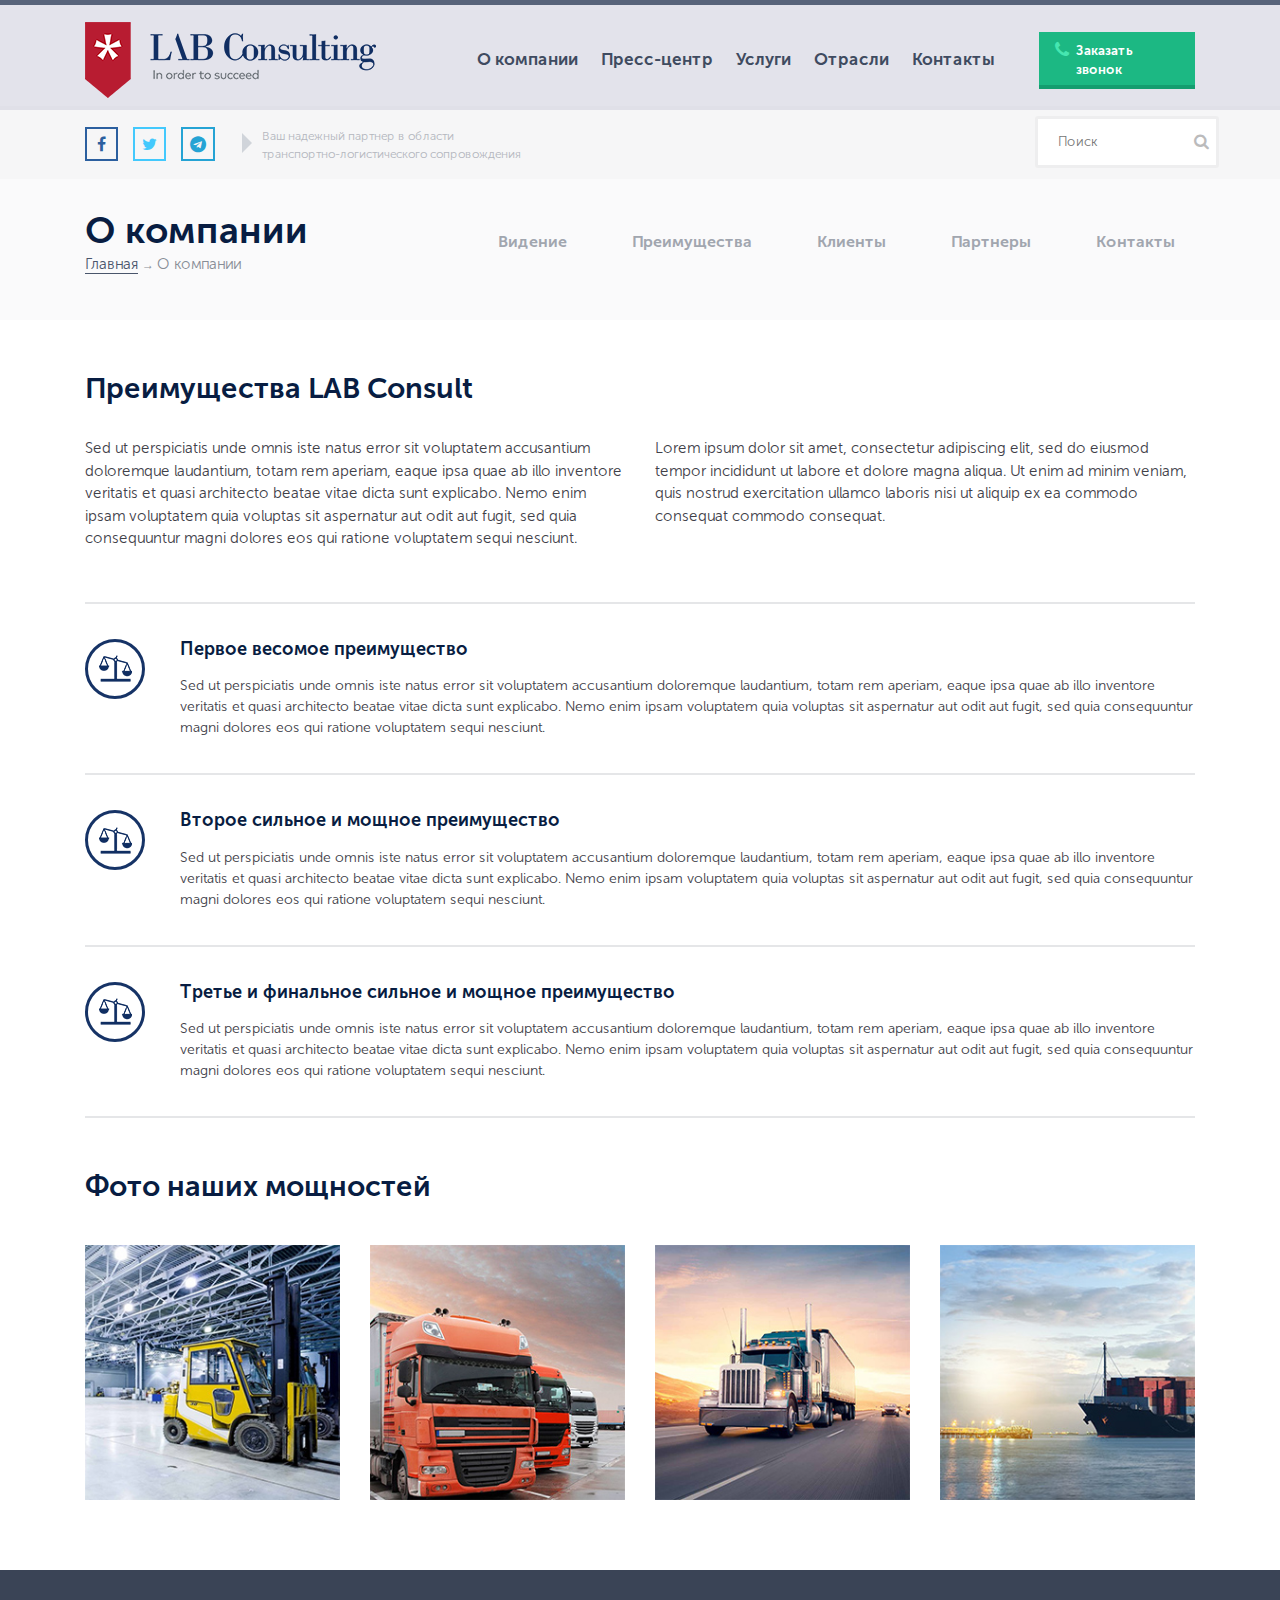
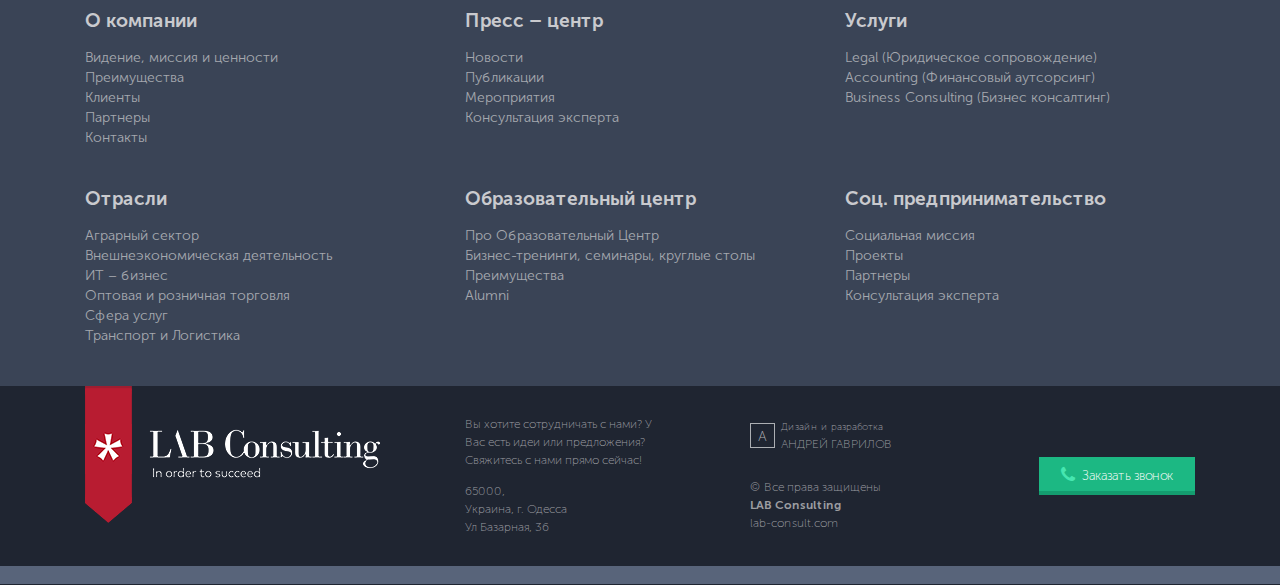
<file: about.html>
<!DOCTYPE html>
<html lang="ru">
<head>
	<meta charset="UTF-8">
	<title>LAB Consulting</title>
	<meta name="description" content="Ваш надежный партнер в области транспортно-логистического сопровождения">
	<meta name="keywords" content="Ваш, надежны, партнер, в, области, транспортно, логистического, сопровождения">
	<meta name="viewport" content="width=device-width, initial-scale=1, shrink-to-fit=no">
	<!-- Favicon -->
	<link rel="icon" href="img/x-icon.png" type="image/x-icon">
    <link rel="shortcut icon" href="img/x-icon.png" type="image/x-icon">
	<!-- OG-метки -->
	<meta property="og:title" content="LAB Consulting">
	<meta property="og:description" content="Транспортно-логистическое сопровождение">
	<meta property="og:type" content="article">
	<meta property="og:image" content="img/LAB_Consulting.png">
	<meta property="og:site_name" content="LAB Consulting">
	<!-- Яндекс.Вебмастер -->
	<meta name="yandex-verification" content="6b641527ffa2aaae">
	<!-- Файлы стилей -->
	<!-- Bootstrap -->
	<link rel="stylesheet" href="https://maxcdn.bootstrapcdn.com/bootstrap/4.0.0/css/bootstrap.min.css" integrity="sha384-Gn5384xqQ1aoWXA+058RXPxPg6fy4IWvTNh0E263XmFcJlSAwiGgFAW/dAiS6JXm" crossorigin="anonymous">
	<!-- Шрифты -->
	<link rel="stylesheet" href="https://maxcdn.bootstrapcdn.com/font-awesome/4.7.0/css/font-awesome.min.css">
	<link rel="stylesheet" href="fonts/stylesheet.css">
	<!-- Slick -->
	<link rel="stylesheet" href="css/slick.css">
	<!-- Lightbox -->
	<link rel="stylesheet" href="css/lightbox.min.css">
	<!-- Arctic modal -->
	<link rel="stylesheet" href="css/jquery.arcticmodal-0.3.css">
	<link rel="stylesheet" href="css/simple.css">
	<!-- Главные файлы стилей -->
	<link rel="stylesheet" href="css/main.css">
	<link rel="stylesheet" href="css/media.css">
</head>
<body>
	<header class="header" id="header">
		<div class="top-line top-line-secondary">
		</div>
		<div class="container">
			<div class="menu">
				<div class="row align-items-center">
					<div class="col-7 col-lg-4">					
						<a href="index.html" class="menu__logo">
							<img src="img/Logo.png" alt="LAB Consulting">
						</a>
					</div>
					<div class="col-lg-6 d-none d-lg-block menu-collapse">
						<nav class="menu__nav d-flex space-around">
							<a href="about.html" class="menu__item">
								О компании
							</a>
							<a href="#" class="menu__item">
								Пресс-центр
							</a>
							<a href="services.html" class="menu__item">
								Услуги
							</a>
							<a href="#" class="menu__item">
								Отрасли
							</a>
							<a href="contacts.html" class="menu__item">
								Контакты
							</a>
						</nav>
					</div>
					<div class="col-1 d-lg-none ml-auto">
						<button class="menu__open">
							<i class="fa fa-navicon"></i>
						</button>
					</div>
					<div class="col-4 col-lg-2 d-none d-md-block">
						<a href="#" role="button" class="order__btn popup d-flex justify-content-center ml-auto">
							<i class="fa fa-phone" aria-hidden="true"></i>
							Заказать звонок
						</a>
					</div>					
				</div>
			</div>
		</div>
	</header>
	<section class="navigation" id="navigation">
		<div class="container">
			<div class="row align-items-center">
				<div class="col-4 col-md-8 col-lg-10 d-flex">
					<div class="navigation__media d-flex space-between">
						<a href="#" class="media__link">
							<i class="fa fa-facebook" aria-hidden="true"></i>
						</a>
						<a href="#" class="media__link">
							<i class="fa fa-twitter" aria-hidden="true"></i>
						</a>
						<a href="#" class="media__link">
							<i class="fa fa-telegram" aria-hidden="true"></i>
						</a>
					</div>
					<div class="triangle"></div>
					<div class="tagline d-none d-md-block">
						<p class="tagline-text">
							Ваш надежный партнер в области транспортно-логистического сопровождения
						</p>
					</div>
				</div>
				<div class="col-8 col-md-4 col-lg-2 d-flex">
					<form action="#" class="search ml-auto">
						<input type="text" class="search__input" placeholder="Поиск">
						<a href="#" class="search-button">
							<i class="fa fa-search" aria-hidden="true"></i>
						</a>
					</form>
				</div>
			</div>
		</div>
	</section>
	<section class="titling" id="titling">
		<div class="container">
			<div class="row align-items-center space-between">
				<div class="col-12 col-lg-4">
					<h1 class="titling__title">
						О компании
					</h1>
					<div class="titling__block">
						<a href="index.html" class="titling__link">Главная</a>
						<span class="titling__arrow">
							→
						</span>
						<span class="titling__tag">
							О компании
						</span>
					</div>
				</div>
				<div class="col-12 col-lg-8">
					<nav class="titling__nav d-flex space-around">
						<a href="#" class="titling__item">
							Видение
						</a>
						<a href="#" class="titling__item">
							Преимущества
						</a>
						<a href="#" class="titling__item">
							Клиенты
						</a>
						<a href="#" class="titling__item">
							Партнеры
						</a>
						<a href="#" class="titling__item">
							Контакты
						</a>
					</nav>
				</div>
			</div>
		</div>
	</section>
	<section class="content">
		<div class="container">
			<div class="row">
				<div class="col-lg-12">
					<h2 class="content__title">
						Преимущества LAB Consult
					</h2>
				</div>
			</div>
			<div class="line">
				<div class="row">
					<div class="col-lg-6">
						<p class="content__text">
							Sed ut perspiciatis unde omnis iste natus error sit voluptatem accusantium doloremque laudantium, totam rem aperiam, eaque ipsa quae ab illo inventore veritatis et quasi architecto beatae vitae dicta sunt explicabo. Nemo enim ipsam voluptatem quia voluptas sit aspernatur aut odit aut fugit, sed quia consequuntur magni dolores eos qui ratione voluptatem sequi nesciunt.
						</p>
					</div>
					<div class="col-lg-6">
						<p class="content__text">
							Lorem ipsum dolor sit amet, consectetur adipiscing elit, sed do eiusmod tempor incididunt ut labore et dolore magna aliqua. Ut enim ad minim veniam, quis nostrud exercitation ullamco laboris nisi ut aliquip ex ea commodo consequat commodo consequat.
						</p>
					</div>
				</div>
			</div>
			<div class="line">
				<div class="row justify-content-center">
					<div class="col-1">
						<div class="content__icon"></div>
					</div>
					<div class="col-12 col-sm-10 col-lg-11 ml-auto">
						<h3 class="content__secondary-title">
							Первое весомое преимущество
						</h3>
						<p class="content__secondary-text">
							Sed ut perspiciatis unde omnis iste natus error sit voluptatem accusantium doloremque laudantium, totam rem aperiam, eaque ipsa quae ab illo inventore veritatis et quasi architecto beatae vitae dicta sunt explicabo. Nemo enim ipsam voluptatem quia voluptas sit aspernatur aut odit aut fugit, sed quia consequuntur magni dolores eos qui ratione voluptatem sequi nesciunt.
						</p>
					</div>
				</div>
			</div>
			<div class="line">
				<div class="row justify-content-center">
					<div class="col-1">
						<div class="content__icon"></div>
					</div>
					<div class="col-12 col-sm-10 col-lg-11 ml-auto">
						<h3 class="content__secondary-title">
							Второе сильное и мощное преимущество
						</h3>
						<p class="content__secondary-text">
							Sed ut perspiciatis unde omnis iste natus error sit voluptatem accusantium doloremque laudantium, totam rem aperiam, eaque ipsa quae ab illo inventore veritatis et quasi architecto beatae vitae dicta sunt explicabo. Nemo enim ipsam voluptatem quia voluptas sit aspernatur aut odit aut fugit, sed quia consequuntur magni dolores eos qui ratione voluptatem sequi nesciunt.
						</p>
					</div>
				</div>
			</div>
			<div class="line">
				<div class="row justify-content-center">
					<div class="col-1">
						<div class="content__icon"></div>
					</div>
					<div class="col-12 col-sm-10 col-lg-11 ml-auto">
						<h3 class="content__secondary-title">
							Третье и финальное сильное и мощное преимущество
						</h3>
						<p class="content__secondary-text">
							Sed ut perspiciatis unde omnis iste natus error sit voluptatem accusantium doloremque laudantium, totam rem aperiam, eaque ipsa quae ab illo inventore veritatis et quasi architecto beatae vitae dicta sunt explicabo. Nemo enim ipsam voluptatem quia voluptas sit aspernatur aut odit aut fugit, sed quia consequuntur magni dolores eos qui ratione voluptatem sequi nesciunt.
						</p>
					</div>
				</div>
			</div>
			<div class="row">
				<div class="col-lg-12">
					<h2 class="content__title">
						Фото наших мощностей
					</h2>
				</div>
			</div>
			<div class="row">
				<div class="content__photo-block d-flex">
					<div class="col-6 col-md-6 col-lg-3">
						<div class="content__photo">
							<img src="img/photo_1.jpg" alt="Photo" class="photo__open">
							<div class="shadow"></div>
							<div class="photo__details">
								<a href="images/photo_1.jpg" data-lightbox="roadtrip" class="photo__link">
									<i class="fa fa-expand" aria-hidden="true"></i>
								</a>
							</div>
						</div>
					</div>
					<div class="col-6 col-md-6 col-lg-3">
						<div class="content__photo">
							<img src="img/photo_2.jpg" alt="Photo" class="photo__open">
							<div class="shadow"></div>
							<div class="photo__details">
								<a href="images/photo_2.jpg" data-lightbox="roadtrip" class="photo__link">
									<i class="fa fa-expand" aria-hidden="true"></i>
								</a>
							</div>
						</div>
					</div>
					<div class="col-6 col-md-6 col-lg-3 pt-15">
						<div class="content__photo">
							<img src="img/photo_3.jpg" alt="Photo" class="photo__open">
							<div class="shadow"></div>
							<div class="photo__details">
								<a href="images/photo_3.jpg" data-lightbox="roadtrip" class="photo__link">
									<i class="fa fa-expand" aria-hidden="true"></i>
								</a>
							</div>
						</div>
					</div>
					<div class="col-6 col-md-6 col-lg-3 pt-15">
						<div class="content__photo">
							<img src="img/photo_4.jpg" alt="Photo" class="photo__open">
							<div class="shadow"></div>
							<div class="photo__details">
								<a href="images/photo_4.jpg" data-lightbox="roadtrip" class="photo__link">
									<i class="fa fa-expand" aria-hidden="true"></i>
								</a>
							</div>
						</div>
					</div>
				</div>
			</div>
		</div>
	</section>
	<section class="about" id="about">
		<div class="container">
			<div class="row">
				<div class="col-12 col-sm-6 col-md-4">
					<h5 class="about__title">
						О компании
					</h5>
					<a href="#" class="about__link">
						Видение, миссия и ценности
					</a>
					<a href="#" class="about__link">
						Преимущества
					</a>
					<a href="#" class="about__link">
						Клиенты
					</a>
					<a href="#" class="about__link">
						Партнеры
					</a>
					<a href="#" class="about__link">
						Контакты
					</a>
				</div>
				<div class="col-12 col-sm-6 col-md-4">
					<h5 class="about__title">
						Пресс – центр
					</h5>
					<a href="#" class="about__link">
						Новости
					</a>
					<a href="#" class="about__link">
						Публикации
					</a>
					<a href="#" class="about__link">
						Мероприятия
					</a>
					<a href="#" class="about__link">
						Консультация эксперта
					</a>
				</div>
				<div class="col-12 col-sm-6 col-md-4">
					<h5 class="about__title">
						Услуги
					</h5>
					<a href="#" class="about__link">
						Legal (Юридическое сопровождение)
					</a>
					<a href="#" class="about__link">
						Accounting (Финансовый аутсорсинг)
					</a>
					<a href="#" class="about__link">
						Business Consulting (Бизнес консалтинг)
					</a>
				</div>			
				<div class="col-12 col-sm-6 col-md-4">
					<h5 class="about__title">
						Отрасли
					</h5>
					<a href="#" class="about__link">
						Аграрный сектор
					</a>
					<a href="#" class="about__link">
						Внешнеэкономическая деятельность
					</a>
					<a href="#" class="about__link">
						ИT – бизнес
					</a>
					<a href="#" class="about__link">
						Оптовая и розничная торговля
					</a>
					<a href="#" class="about__link">
						Сфера услуг
					</a>
					<a href="#" class="about__link">
						Транспорт и Логистика
					</a>
				</div>
				<div class="col-12 col-sm-6 col-md-4">
					<h5 class="about__title">
						Образовательный центр
					</h5>
					<a href="#" class="about__link">
						Про Образовательный Центр
					</a>
					<a href="#" class="about__link">
						Бизнес-тренинги, семинары, круглые столы
					</a>
					<a href="#" class="about__link">
						Преимущества
					</a>
					<a href="#" class="about__link">
						Alumni
					</a>
				</div>
				<div class="col-12 col-sm-6 col-md-4">
					<h5 class="about__title">
						Соц. предпринимательство
					</h5>
					<a href="#" class="about__link">
						Социальная миссия
					</a>
					<a href="#" class="about__link">
						Проекты
					</a>
					<a href="#" class="about__link">
						Партнеры
					</a>
					<a href="#" class="about__link">
						Консультация эксперта
					</a>
				</div>
			</div>
		</div>
	</section>
	<footer class="footer" id="footer">
		<div class="container">
			<div class="row align-items-center">
				<div class="col-12 col-lg-4">
					<a href="index.html" class="footer__logo">
						<img src="img/Logo-footer.png" alt="LAB Consulting">
					</a>
				</div>
				<div class="col-12 col-sm-6 col-lg-3">
					<div class="credits__text">
						Вы хотите сотрудничать с нами? У Вас есть идеи или предложения? Свяжитесь с нами прямо сейчас!
					</div>
					<div class="credits__text credits__text_address">
						65000,<br>Украина, г. Одесса Ул Базарная, 36
					</div>
				</div>
				<div class="col-12 col-sm-6 col-lg-3">
					<div class="credits__dev d-flex">
						<div class="rectangle">
							A
						</div>
						<div class="developer">
							Дизайн и разработка 
							<div class="upper">
								Андрей Гаврилов
							</div>
						</div>
					</div>
					<div class="credits__rights">
						<span class="rights__normal">
							© Все права защищены
						</span>
						<span class="rights__bold">
							LAB Consulting
						</span>
						<a href="index.html" class="rights__link">
							lab-consult.com
						</a>						 
					</div>
				</div>
				<div class="col-12 col-lg-2">
					<a href="#" role="button" class="order__btn footer__btn popup d-flex justify-content-center ml-lg-auto">
						<i class="fa fa-phone" aria-hidden="true"></i>
						Заказать звонок
					</a>
				</div>
			</div>
		</div>
		<div class="footer-line">
		</div>
	</footer>
	<section class="modal">
		<div style="display: none;">
			<div class="box-modal" id="orderFormWindow">
				<div class="box-modal_close arcticmodal-close">
					закрыть
				</div>
				<div class="order-form">
					<form action="#" class="order-call d-flex flex-column">
						<span class="order__title">Введите Ваши данные</span>
						<input type="text" name="name" placeholder="Ваше имя" required class="order__input">
						<input type="tel" name="phone" placeholder="Ваш телефон" required class="order__input">
						<span class="order__text">Мы перезвоним Вам в ближайшее время</span>
						<button type="submit" class="order__button button">
							Готово
						</button>				
					</form>
				</div>	
			</div>
		</div>
	</section>
	<script src="js/jquery-3.3.1.js"></script>
	<script src="js/jquery.arcticmodal-0.3.min.js"></script>
	<script src="js/lightbox.min.js"></script>
	<script src="js/slick.min.js"></script>
	<script src="js/jquery.parallax-0.2.js"></script>
	<script src="js/main.js"></script>
</body>
</html>
</file>
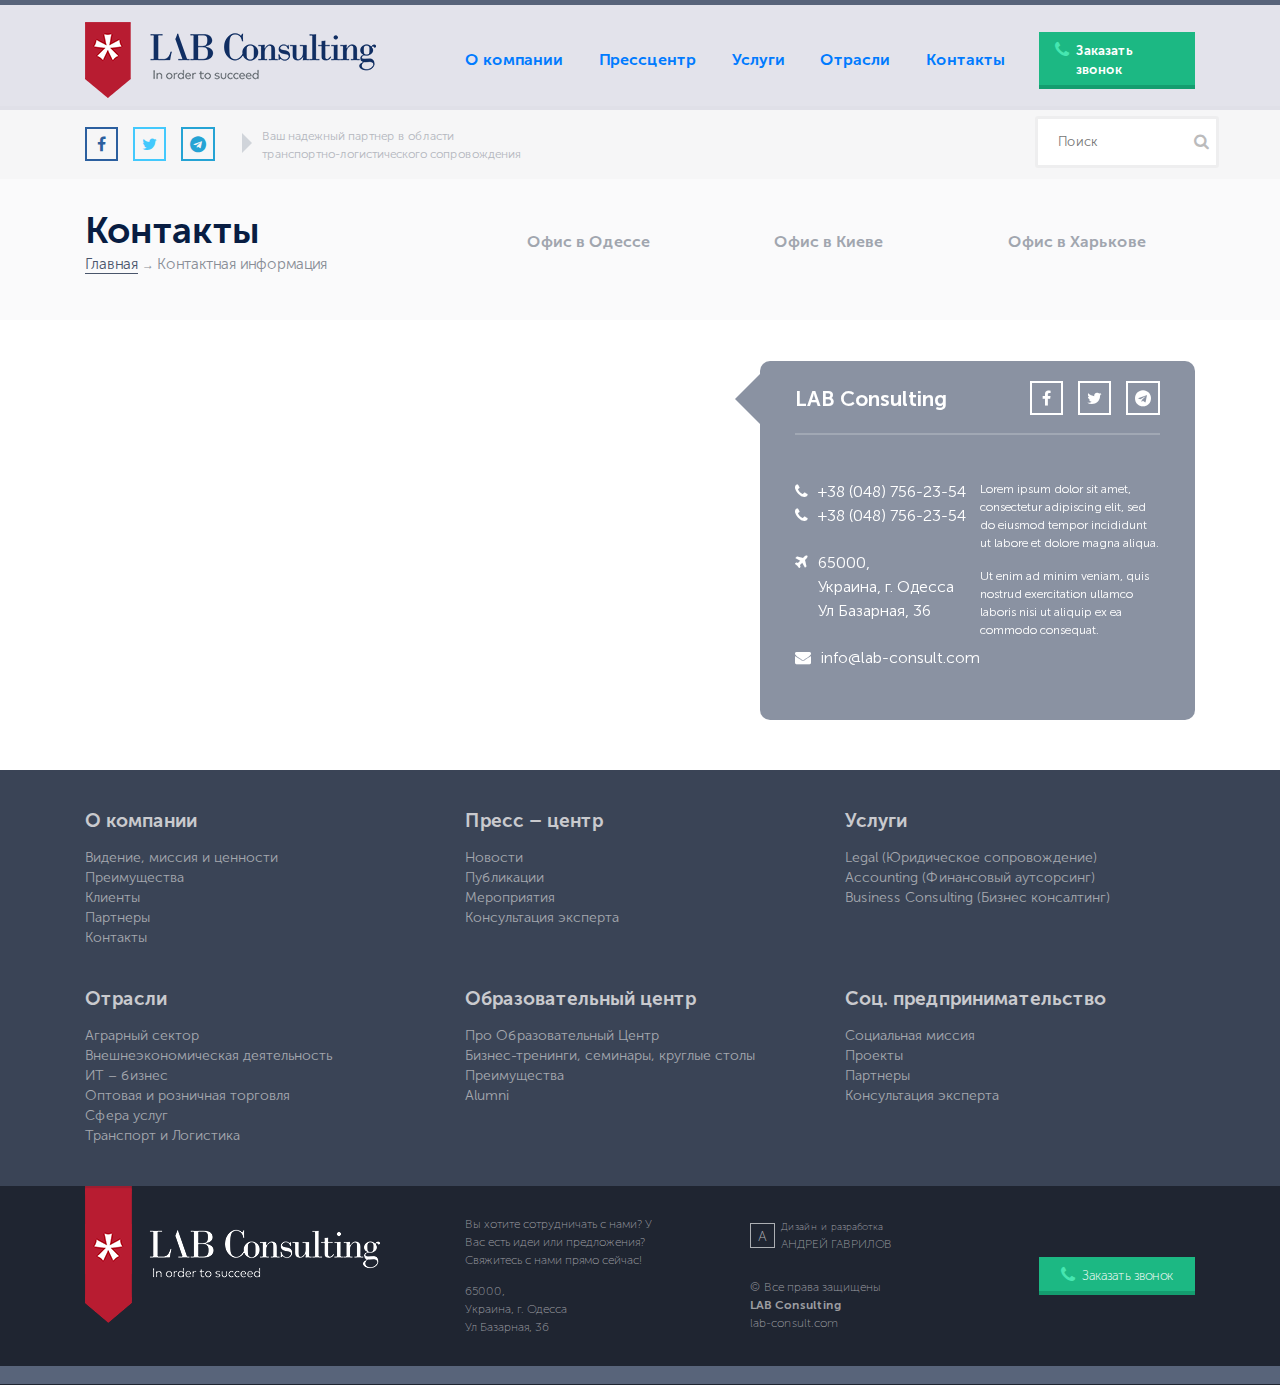
<file: contacts.html>
<!DOCTYPE html>
<html lang="ru">
<head>
	<meta charset="UTF-8">
	<title>LAB Consulting</title>
	<meta name="description" content="Ваш надежный партнер в области транспортно-логистического сопровождения">
	<meta name="keywords" content="Ваш, надежны, партнер, в, области, транспортно, логистического, сопровождения">
	<meta name="viewport" content="width=device-width, initial-scale=1, shrink-to-fit=no">
	<!-- Favicon -->
	<link rel="icon" href="img/x-icon.png" type="image/x-icon">
    <link rel="shortcut icon" href="img/x-icon.png" type="image/x-icon">
	<!-- OG-метки -->
	<meta property="og:title" content="LAB Consulting">
	<meta property="og:description" content="Транспортно-логистическое сопровождение">
	<meta property="og:type" content="article">
	<meta property="og:image" content="img/LAB_Consulting.png">
	<meta property="og:site_name" content="LAB Consulting">
	<!-- Яндекс.Вебмастер -->
	<meta name="yandex-verification" content="6b641527ffa2aaae">
	<!-- Файлы стилей -->
	<!-- Bootstrap -->
	<link rel="stylesheet" href="https://maxcdn.bootstrapcdn.com/bootstrap/4.0.0/css/bootstrap.min.css" integrity="sha384-Gn5384xqQ1aoWXA+058RXPxPg6fy4IWvTNh0E263XmFcJlSAwiGgFAW/dAiS6JXm" crossorigin="anonymous">
	<!-- Шрифты -->
	<link rel="stylesheet" href="https://maxcdn.bootstrapcdn.com/font-awesome/4.7.0/css/font-awesome.min.css">
	<link rel="stylesheet" href="fonts/stylesheet.css">
	<!-- Slick -->
	<link rel="stylesheet" href="css/slick.css">
	<!-- Lightbox -->
	<link rel="stylesheet" href="css/lightbox.min.css">
	<!-- Arctic modal -->
	<link rel="stylesheet" href="css/jquery.arcticmodal-0.3.css">
	<link rel="stylesheet" href="css/simple.css">
	<!-- Главные файлы стилей -->
	<link rel="stylesheet" href="css/main.css">
	<link rel="stylesheet" href="css/media.css">
</head>
<body>
	<header class="header" id="header">
		<div class="top-line top-line-secondary">
		</div>
		<div class="container">
			<div class="menu">
				<div class="row align-items-center">
					<div class="col-7 col-lg-4">					
						<a href="index.html" class="menu__logo">
							<img src="img/Logo.png" alt="LAB Consulting">
						</a>
					</div>
					<div class="col-lg-6 d-none d-lg-block menu-collapse">
						<nav class="menu__nav">
							<ul class="d-flex justify-content-between">
							    <li class="first">
							    	<a href="about" title="О компании">О компании</a>
							    
								</li>
								<li>
								    <a href="press" title="Пресс-центр">Прессцентр</a>
								    
								</li>
								<li>
								    <a href="services" title="Услуги">Услуги</a>
								    
								</li>
								<li>
								    <a href="branches" title="Отрасли">Отрасли</a>
								    
								</li>
								<li class="last active">
								    <a href="contacts" title="Контакты">Контакты</a>
								    
								</li>

							</ul>
						</nav>
					</div>
					<div class="col-1 d-lg-none ml-auto">
						<button class="menu__open">
							<i class="fa fa-navicon"></i>
						</button>
					</div>
					<div class="col-4 col-lg-2 d-none d-md-block">
						<a href="#" role="button" class="order__btn popup d-flex justify-content-center ml-auto">
							<i class="fa fa-phone" aria-hidden="true"></i>
							Заказать звонок
						</a>
					</div>					
				</div>
			</div>
		</div>
	</header>
	<section class="navigation" id="navigation">
		<div class="container">
			<div class="row align-items-center">
				<div class="col-4 col-md-8 col-lg-10 d-flex">
					<div class="navigation__media d-flex space-between">
						<a href="#" class="media__link">
							<i class="fa fa-facebook" aria-hidden="true"></i>
						</a>
						<a href="#" class="media__link">
							<i class="fa fa-twitter" aria-hidden="true"></i>
						</a>
						<a href="#" class="media__link">
							<i class="fa fa-telegram" aria-hidden="true"></i>
						</a>
					</div>
					<div class="triangle"></div>
					<div class="tagline d-none d-md-block">
						<p class="tagline-text">
							Ваш надежный партнер в области транспортно-логистического сопровождения
						</p>
					</div>
				</div>
				<div class="col-8 col-md-4 col-lg-2 d-flex">
					<form action="#" class="search ml-auto">
						<input type="text" class="search__input" placeholder="Поиск">
						<a href="#" class="search-button">
							<i class="fa fa-search" aria-hidden="true"></i>
						</a>
					</form>
				</div>
			</div>
		</div>
	</section>
	<section class="titling" id="titling">
		<div class="container">
			<div class="row align-items-center space-between">
				<div class="col-12 col-lg-4">
					<h1 class="titling__title">
						Контакты
					</h1>
					<div class="titling__block">
						<a href="index.html" class="titling__link">Главная</a>
						<span class="titling__arrow">
							→
						</span>
						<span class="titling__tag">
							Контактная информация
						</span>
					</div>
				</div>
				<div class="col-12 col-lg-8">
					<nav class="titling__nav d-flex space-around">
						<a href="#" class="titling__item">
							Офис в Одессе
						</a>
						<a href="#" class="titling__item">
							Офис в Киеве
						</a>
						<a href="#" class="titling__item">
							Офис в Харькове
						</a>
					</nav>
				</div>
			</div>
		</div>
	</section>
	<section class="contacts-section">
		<div class="contact-map-slider">
			<div class="map-slide">
				<div class="contact__map">
					<iframe src="https://www.google.com/maps/embed?pb=!1m18!1m12!1m3!1d2747.719918533853!2d30.745546665145426!3d46.47405549587763!2m3!1f0!2f0!3f0!3m2!1i1024!2i768!4f13.1!3m3!1m2!1s0x40c63177c4ed7b2b%3A0x73d09f0b217b7a6!2z0YPQuy4g0JHQsNC30LDRgNC90LDRjywgMzYsINCe0LTQtdGB0YHQsCwg0J7QtNC10YHRgdC60LDRjyDQvtCx0LvQsNGB0YLRjCwgNjUwMDA!5e0!3m2!1sru!2sua!4v1518273534509" width="100%" height="450" frameborder="0" style="border:0" allowfullscreen></iframe>
				</div>
				<div class="container info-block-frame">			
					<div class="info-block">
						<div class="contact__card">
							<div class="card__titling d-flex align-items-center">
								<h2 class="card__title">
									LAB Consulting
								</h2>
								<div class="card__media d-flex space-between ml-auto">
									<a href="#" class="media__link">
										<i class="fa fa-facebook white" aria-hidden="true"></i>
									</a>
									<a href="#" class="media__link">
										<i class="fa fa-twitter white" aria-hidden="true"></i>
									</a>
									<a href="#" class="media__link">
										<i class="fa fa-telegram white" aria-hidden="true"></i>
									</a>
								</div>
							</div>
							<div class="card__content d-flex">
								<div class="content__left">
									<div class="card__phone-block">
										<div class="phone-block__item d-flex">
											<i class="fa fa-phone mt-3px"></i>
											<span class="card__phone">
												+38 (048) 756-23-54
											</span>
										</div>
										<div class="phone-block__item d-flex">
											<i class="fa fa-phone mt-3px"></i>
											<span class="card__phone">
												+38 (048) 756-23-54
											</span>
										</div>
									</div>
									<div class="card__address-block d-flex">
										<i class="fa fa-plane plane mt-3px"></i>
										<span class="card__address">
											65000,<br>
											Украина, г. Одесса Ул Базарная, 36
										</span>								
									</div>
									<div class="card__email-block d-flex">		
										<i class="fa fa-envelope mt-3px"></i>
										<a href="#" class="card__email">
											info@lab-consult.com
										</a>								
									</div>
								</div>
								<div class="content__right ml-auto d-none d-sm-block">
									<div class="card__text-block">
										<p class="card__text">
											Lorem ipsum dolor sit amet, consectetur adipiscing elit, sed do eiusmod tempor incididunt ut labore et dolore magna aliqua.
										</p>
									</div>
									<div class="card__text-block">
										<p class="card__text">
											Ut enim ad minim veniam, quis nostrud exercitation ullamco laboris nisi ut aliquip ex ea commodo consequat.
										</p>
									</div>
								</div>
							</div>
						</div>
						<div class="contact__card_triangle"></div>
					</div>			
				</div>
			</div>
			<div class="map-slide">
				<div class="contact__map">
					<iframe src="https://www.google.com/maps/embed?pb=!1m18!1m12!1m3!1d1271.138388297403!2d30.545438496715963!3d50.41731466910144!2m3!1f0!2f0!3f0!3m2!1i1024!2i768!4f13.1!3m3!1m2!1s0x40d4cf6bbb0e7b4d%3A0xc546bd224fd71d80!2z0LHRg9C7LiDQlNGA0YPQttCx0Ysg0J3QsNGA0L7QtNC-0LIsIDI4LCDQmtC40LXQsiwgMDIwMDA!5e0!3m2!1sru!2sua!4v1518356710698" width="1920" height="443" frameborder="0" style="border:0" allowfullscreen></iframe>
				</div>
				<div class="container info-block-frame">			
					<div class="info-block">
						<div class="contact__card">
							<div class="card__titling d-flex align-items-center">
								<h2 class="card__title">
									LAB Consulting
								</h2>
								<div class="card__media d-flex space-between ml-auto">
									<a href="#" class="media__link">
										<i class="fa fa-facebook white" aria-hidden="true"></i>
									</a>
									<a href="#" class="media__link">
										<i class="fa fa-twitter white" aria-hidden="true"></i>
									</a>
									<a href="#" class="media__link">
										<i class="fa fa-telegram white" aria-hidden="true"></i>
									</a>
								</div>
							</div>
							<div class="card__content d-flex">
								<div class="content__left">
									<div class="card__phone-block">
										<div class="phone-block__item d-flex">
											<i class="fa fa-phone mt-3px"></i>
											<span class="card__phone">
												+38 (044) 355 57 01
											</span>
										</div>
										<div class="phone-block__item d-flex">
											<i class="fa fa-phone mt-3px"></i>
											<span class="card__phone">
												+38 (044) 355 57 02
											</span>
										</div>
									</div>
									<div class="card__address-block d-flex">
										<i class="fa fa-plane plane mt-3px"></i>
										<span class="card__address">
											48000,<br>
											Украина, г. Киев Бул Дружбы народов, 28б
										</span>								
									</div>
									<div class="card__email-block d-flex">		
										<i class="fa fa-envelope mt-3px"></i>
										<a href="#" class="card__email">
											info@lab-consult.com
										</a>								
									</div>
								</div>
								<div class="content__right ml-auto">
									<div class="card__text-block">
										<p class="card__text">
											Lorem ipsum dolor sit amet, consectetur adipiscing elit, sed do eiusmod tempor incididunt ut labore et dolore magna aliqua.
										</p>
									</div>
									<div class="card__text-block">
										<p class="card__text">
											Ut enim ad minim veniam, quis nostrud exercitation ullamco laboris nisi ut aliquip ex ea commodo consequat.
										</p>
									</div>
								</div>
							</div>
						</div>
						<div class="contact__card_triangle"></div>
					</div>			
				</div>
			</div>
			<div class="map-slide">
				<div class="contact__map">
					<iframe src="https://www.google.com/maps/embed?pb=!1m18!1m12!1m3!1d2563.603602627806!2d36.21742704471538!3d50.01878455625662!2m3!1f0!2f0!3f0!3m2!1i1024!2i768!4f13.1!3m3!1m2!1s0x4127a13be6ee1a83%3A0xb40f681c0b30ece!2zMTg2Qiwg0JrQu9C-0YfQutC-0LLRgdC60LDRjyDRg9C7LiwgMTg20JEsINCl0LDRgNGM0LrQvtCyLCDQpdCw0YDRjNC60L7QstGB0LrQsNGPINC-0LHQu9Cw0YHRgtGMLCA2MTAwMA!5e0!3m2!1sru!2sua!4v1518357062565" width="1920" height="443" frameborder="0" style="border:0" allowfullscreen></iframe>
				</div>
				<div class="container info-block-frame">			
					<div class="info-block">
						<div class="contact__card">
							<div class="card__titling d-flex align-items-center">
								<h2 class="card__title">
									LAB Consulting
								</h2>
								<div class="card__media d-flex space-between ml-auto">
									<a href="#" class="media__link">
										<i class="fa fa-facebook white" aria-hidden="true"></i>
									</a>
									<a href="#" class="media__link">
										<i class="fa fa-twitter white" aria-hidden="true"></i>
									</a>
									<a href="#" class="media__link">
										<i class="fa fa-telegram white" aria-hidden="true"></i>
									</a>
								</div>
							</div>
							<div class="card__content d-flex">
								<div class="content__left">
									<div class="card__phone-block">
										<div class="phone-block__item d-flex">
											<i class="fa fa-phone mt-3px"></i>
											<span class="card__phone">
												+38 (057) 756-23-54
											</span>
										</div>
										<div class="phone-block__item d-flex">
											<i class="fa fa-phone mt-3px"></i>
											<span class="card__phone">
												+38 (057) 756-23-54
											</span>
										</div>
									</div>
									<div class="card__address-block d-flex">
										<i class="fa fa-plane plane mt-3px"></i>
										<span class="card__address card__address_kharkov">
											51000,<br>
											Украина, г. Харьков ул. Клочковская 186
										</span>								
									</div>
									<div class="card__email-block d-flex">		
										<i class="fa fa-envelope mt-3px"></i>
										<a href="#" class="card__email">
											info@lab-consult.com
										</a>								
									</div>
								</div>
								<div class="content__right ml-auto">
									<div class="card__text-block">
										<p class="card__text">
											Lorem ipsum dolor sit amet, consectetur adipiscing elit, sed do eiusmod tempor incididunt ut labore et dolore magna aliqua.
										</p>
									</div>
									<div class="card__text-block">
										<p class="card__text">
											Ut enim ad minim veniam, quis nostrud exercitation ullamco laboris nisi ut aliquip ex ea commodo consequat.
										</p>
									</div>
								</div>
							</div>
						</div>
						<div class="contact__card_triangle"></div>
					</div>			
				</div>
			</div>
		</div>
	</section>
	<section class="about" id="about">
		<div class="container">
			<div class="row">
				<div class="col-12 col-sm-6 col-md-4">
					<h5 class="about__title">
						О компании
					</h5>
					<a href="#" class="about__link">
						Видение, миссия и ценности
					</a>
					<a href="#" class="about__link">
						Преимущества
					</a>
					<a href="#" class="about__link">
						Клиенты
					</a>
					<a href="#" class="about__link">
						Партнеры
					</a>
					<a href="#" class="about__link">
						Контакты
					</a>
				</div>
				<div class="col-12 col-sm-6 col-md-4">
					<h5 class="about__title">
						Пресс – центр
					</h5>
					<a href="#" class="about__link">
						Новости
					</a>
					<a href="#" class="about__link">
						Публикации
					</a>
					<a href="#" class="about__link">
						Мероприятия
					</a>
					<a href="#" class="about__link">
						Консультация эксперта
					</a>
				</div>
				<div class="col-12 col-sm-6 col-md-4">
					<h5 class="about__title">
						Услуги
					</h5>
					<a href="#" class="about__link">
						Legal (Юридическое сопровождение)
					</a>
					<a href="#" class="about__link">
						Accounting (Финансовый аутсорсинг)
					</a>
					<a href="#" class="about__link">
						Business Consulting (Бизнес консалтинг)
					</a>
				</div>			
				<div class="col-12 col-sm-6 col-md-4">
					<h5 class="about__title">
						Отрасли
					</h5>
					<a href="#" class="about__link">
						Аграрный сектор
					</a>
					<a href="#" class="about__link">
						Внешнеэкономическая деятельность
					</a>
					<a href="#" class="about__link">
						ИT – бизнес
					</a>
					<a href="#" class="about__link">
						Оптовая и розничная торговля
					</a>
					<a href="#" class="about__link">
						Сфера услуг
					</a>
					<a href="#" class="about__link">
						Транспорт и Логистика
					</a>
				</div>
				<div class="col-12 col-sm-6 col-md-4">
					<h5 class="about__title">
						Образовательный центр
					</h5>
					<a href="#" class="about__link">
						Про Образовательный Центр
					</a>
					<a href="#" class="about__link">
						Бизнес-тренинги, семинары, круглые столы
					</a>
					<a href="#" class="about__link">
						Преимущества
					</a>
					<a href="#" class="about__link">
						Alumni
					</a>
				</div>
				<div class="col-12 col-sm-6 col-md-4">
					<h5 class="about__title">
						Соц. предпринимательство
					</h5>
					<a href="#" class="about__link">
						Социальная миссия
					</a>
					<a href="#" class="about__link">
						Проекты
					</a>
					<a href="#" class="about__link">
						Партнеры
					</a>
					<a href="#" class="about__link">
						Консультация эксперта
					</a>
				</div>
			</div>
		</div>
	</section>
	<footer class="footer" id="footer">
		<div class="container">
			<div class="row align-items-center">
				<div class="col-12 col-lg-4">
					<a href="index.html" class="footer__logo">
						<img src="img/Logo-footer.png" alt="LAB Consulting">
					</a>
				</div>
				<div class="col-12 col-sm-6 col-lg-3">
					<div class="credits__text">
						Вы хотите сотрудничать с нами? У Вас есть идеи или предложения? Свяжитесь с нами прямо сейчас!
					</div>
					<div class="credits__text credits__text_address">
						65000,<br>Украина, г. Одесса Ул Базарная, 36
					</div>
				</div>
				<div class="col-12 col-sm-6 col-lg-3">
					<div class="credits__dev d-flex">
						<div class="rectangle">
							A
						</div>
						<div class="developer">
							Дизайн и разработка 
							<div class="upper">
								Андрей Гаврилов
							</div>
						</div>
					</div>
					<div class="credits__rights">
						<span class="rights__normal">
							© Все права защищены
						</span>
						<span class="rights__bold">
							LAB Consulting
						</span>
						<a href="index.html" class="rights__link">
							lab-consult.com
						</a>						 
					</div>
				</div>
				<div class="col-12 col-lg-2">
					<a href="#" role="button" class="order__btn footer__btn popup d-flex justify-content-center ml-lg-auto">
						<i class="fa fa-phone" aria-hidden="true"></i>
						Заказать звонок
					</a>
				</div>
			</div>
		</div>
		<div class="footer-line">
		</div>
	</footer>
	<section class="modal">
		<div style="display: none;">
			<div class="box-modal" id="orderFormWindow">
				<div class="box-modal_close arcticmodal-close">
					закрыть
				</div>
				<div class="order-form">
					<form action="#" class="order-call d-flex flex-column">
						<span class="order__title">Введите Ваши данные</span>
						<input type="text" name="name" placeholder="Ваше имя" required class="order__input">
						<input type="tel" name="phone" placeholder="Ваш телефон" required class="order__input">
						<span class="order__text">Мы перезвоним Вам в ближайшее время</span>
						<button type="submit" class="order__button button">
							Готово
						</button>				
					</form>
				</div>	
			</div>
		</div>
	</section>
	<script src="js/jquery-3.3.1.js"></script>
	<script src="js/jquery.arcticmodal-0.3.min.js"></script>
	<script src="js/lightbox.min.js"></script>
	<script src="js/slick.min.js"></script>
	<script src="js/jquery.parallax-0.2.js"></script>
	<script src="js/main.js"></script>
</body>
</html>
</file>
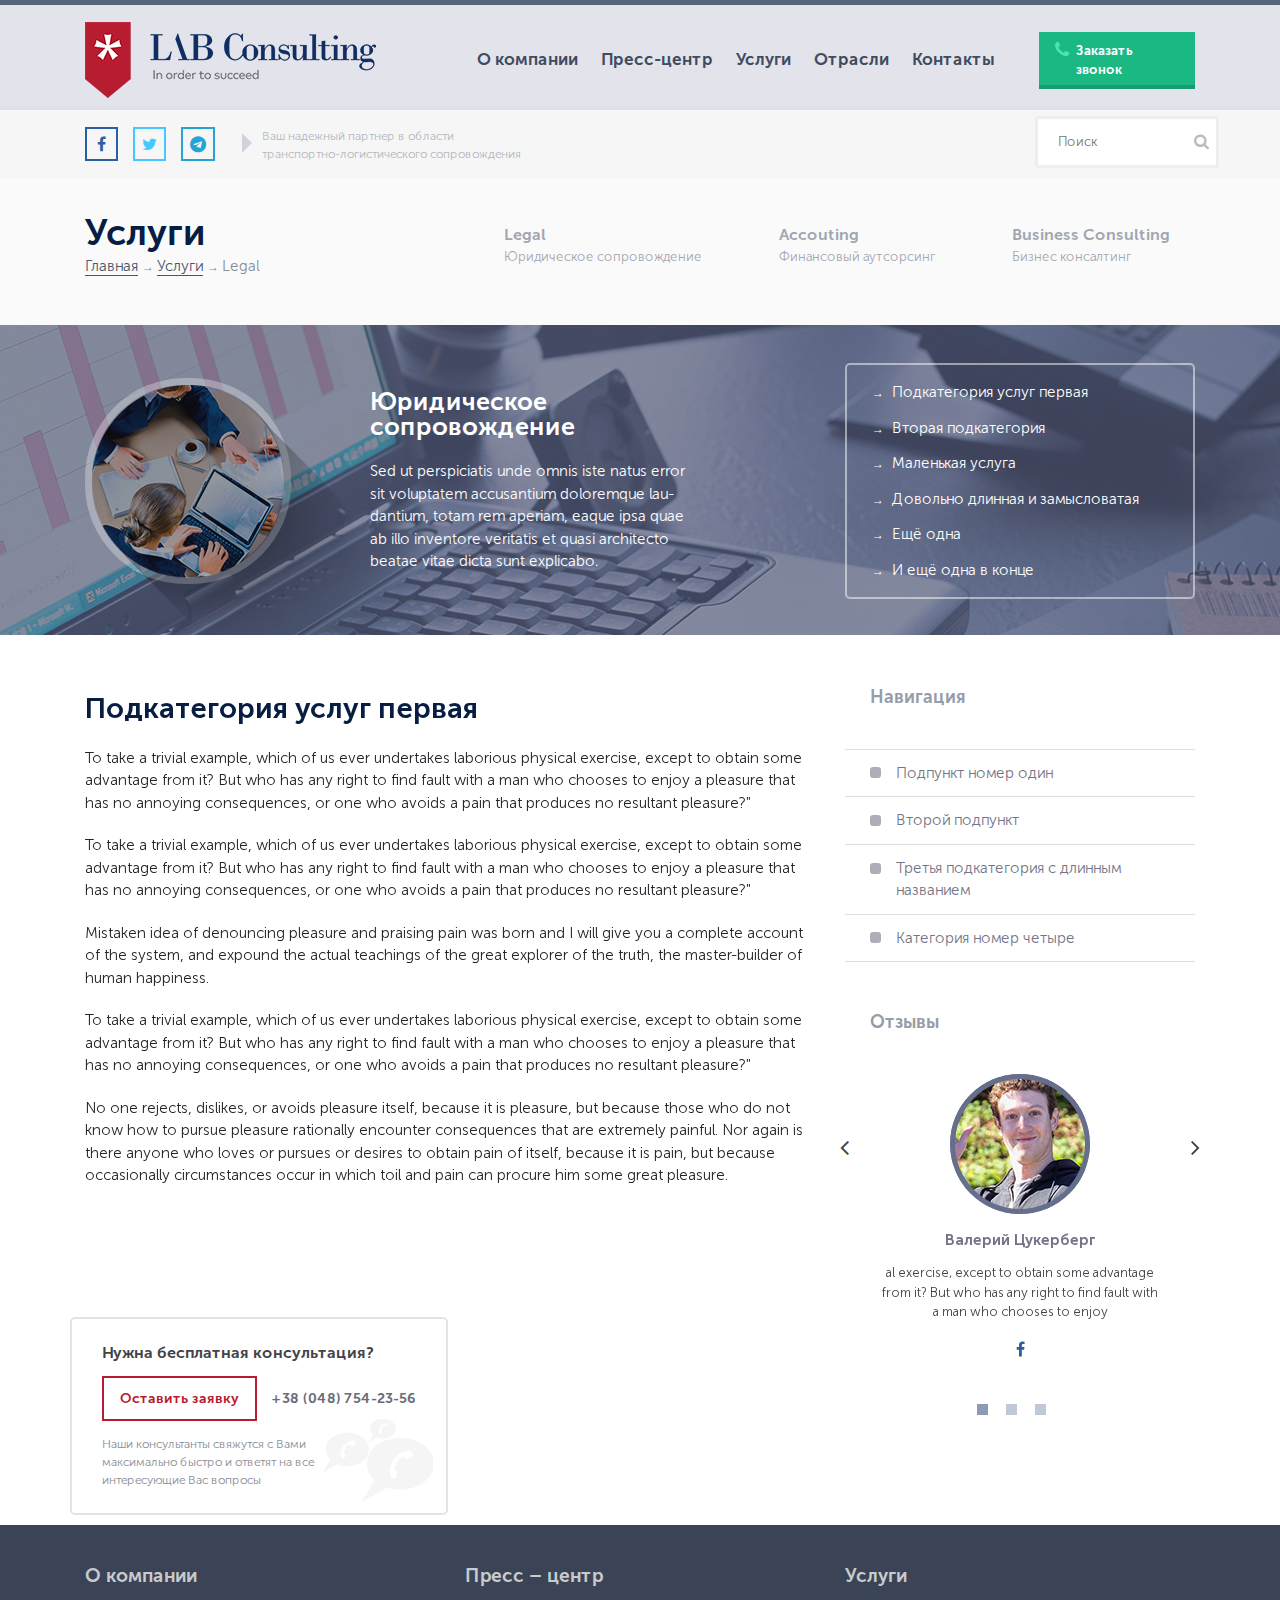
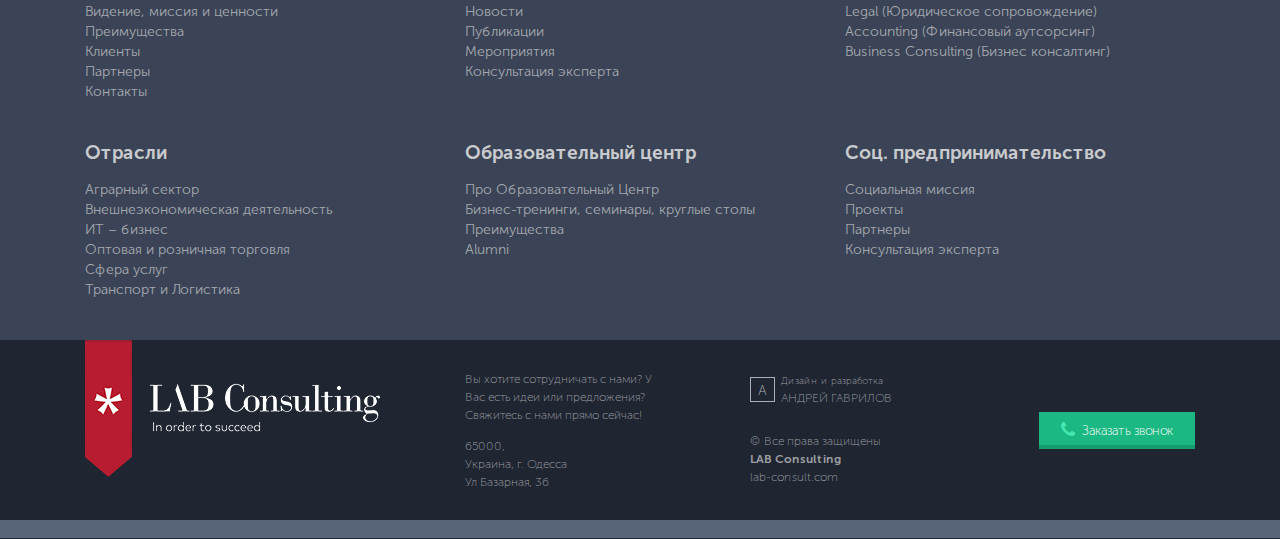
<file: services.html>
<!DOCTYPE html>
<html lang="ru">
<head>
	<meta charset="UTF-8">
	<title>LAB Consulting</title>
	<meta name="description" content="Ваш надежный партнер в области транспортно-логистического сопровождения">
	<meta name="keywords" content="Ваш, надежны, партнер, в, области, транспортно, логистического, сопровождения">
	<meta name="viewport" content="width=device-width, initial-scale=1, shrink-to-fit=no">
	<!-- Favicon -->
	<link rel="icon" href="img/x-icon.png" type="image/x-icon">
    <link rel="shortcut icon" href="img/x-icon.png" type="image/x-icon">
	<!-- OG-метки -->
	<meta property="og:title" content="LAB Consulting">
	<meta property="og:description" content="Транспортно-логистическое сопровождение">
	<meta property="og:type" content="article">
	<meta property="og:image" content="img/LAB_Consulting.png">
	<meta property="og:site_name" content="LAB Consulting">
	<!-- Яндекс.Вебмастер -->
	<meta name="yandex-verification" content="6b641527ffa2aaae">
	<!-- Файлы стилей -->
	<!-- Bootstrap -->
	<link rel="stylesheet" href="https://maxcdn.bootstrapcdn.com/bootstrap/4.0.0/css/bootstrap.min.css" integrity="sha384-Gn5384xqQ1aoWXA+058RXPxPg6fy4IWvTNh0E263XmFcJlSAwiGgFAW/dAiS6JXm" crossorigin="anonymous">
	<!-- Шрифты -->
	<link rel="stylesheet" href="https://maxcdn.bootstrapcdn.com/font-awesome/4.7.0/css/font-awesome.min.css">
	<link rel="stylesheet" href="fonts/stylesheet.css">
	<!-- Slick -->
	<link rel="stylesheet" href="css/slick.css">
	<!-- Lightbox -->
	<link rel="stylesheet" href="css/lightbox.min.css">
	<!-- Arctic modal -->
	<link rel="stylesheet" href="css/jquery.arcticmodal-0.3.css">
	<link rel="stylesheet" href="css/simple.css">
	<!-- Главные файлы стилей -->
	<link rel="stylesheet" href="css/main.css">
	<link rel="stylesheet" href="css/media.css">
</head>
<body>
	<header class="header" id="header">
		<div class="top-line top-line-secondary">
		</div>
		<div class="container">
			<div class="menu">
				<div class="row align-items-center">
					<div class="col-7 col-lg-4">					
						<a href="index.html" class="menu__logo">
							<img src="img/Logo.png" alt="LAB Consulting">
						</a>
					</div>
					<div class="col-lg-6 d-none d-lg-block menu-collapse">
						<nav class="menu__nav d-flex space-around">
							<a href="about.html" class="menu__item">
								О компании
							</a>
							<a href="#" class="menu__item">
								Пресс-центр
							</a>
							<a href="services.html" class="menu__item">
								Услуги
							</a>
							<a href="#" class="menu__item">
								Отрасли
							</a>
							<a href="contacts.html" class="menu__item">
								Контакты
							</a>
						</nav>
					</div>
					<div class="col-1 d-lg-none ml-auto">
						<button class="menu__open">
							<i class="fa fa-navicon"></i>
						</button>
					</div>
					<div class="col-4 col-lg-2 d-none d-md-block">
						<a href="#" role="button" class="order__btn popup d-flex justify-content-center ml-auto">
							<i class="fa fa-phone" aria-hidden="true"></i>
							Заказать звонок
						</a>
					</div>					
				</div>
			</div>
		</div>
	</header>
	<section class="navigation" id="navigation">
		<div class="container">
			<div class="row align-items-center">
				<div class="col-4 col-md-8 col-lg-10 d-flex">
					<div class="navigation__media d-flex space-between">
						<a href="#" class="media__link">
							<i class="fa fa-facebook" aria-hidden="true"></i>
						</a>
						<a href="#" class="media__link">
							<i class="fa fa-twitter" aria-hidden="true"></i>
						</a>
						<a href="#" class="media__link">
							<i class="fa fa-telegram" aria-hidden="true"></i>
						</a>
					</div>
					<div class="triangle"></div>
					<div class="tagline d-none d-md-block">
						<p class="tagline-text">
							Ваш надежный партнер в области транспортно-логистического сопровождения
						</p>
					</div>
				</div>
				<div class="col-8 col-md-4 col-lg-2 d-flex">
					<form action="#" class="search ml-auto">
						<input type="text" class="search__input" placeholder="Поиск">
						<a href="#" class="search-button">
							<i class="fa fa-search" aria-hidden="true"></i>
						</a>
					</form>
				</div>
			</div>
		</div>
	</section>
	<section class="titling" id="titling">
		<div class="container">
			<div class="row align-items-center space-between">
				<div class="col-12 col-lg-4">
					<h1 class="titling__title">
						Услуги
					</h1>
					<div class="titling__block">
						<a href="index.html" class="titling__link">Главная</a>
						<span class="titling__arrow">
							→
						</span>
						<a href="services.html" class="titling__link">Услуги</a>
						<span class="titling__arrow">
							→
						</span>
						<span class="titling__tag">
							Legal
						</span>
					</div>
				</div>
				<div class="col-12 col-lg-8">
					<nav class="titling__nav d-flex space-around">
						<a href="#" class="titling__item">
							Legal
							<span class="titling__item_txt">
								Юридическое сопровождение
							</span>
						</a>
						<a href="#" class="titling__item">
							Accouting
							<span class="titling__item_txt">
								Финансовый аутсорсинг
							</span>
						</a>
						<a href="#" class="titling__item">
							Business Consulting
							<span class="titling__item_txt">
								Бизнес консалтинг
							</span>
						</a>
					</nav>
				</div>
			</div>
		</div>
	</section>
	<section class="services-section" id="services-section">
		<div class="container">
			<div class="row align-items-center">
				<div class="col-4 col-lg-3 d-none d-md-block">
					<div class="service__image">
						<img src="img/service-shadow.png" alt="Services" class="service-shadow">
					</div>
				</div>
				<div class="col-6 col-lg-5">
					<div class="services__titling">
						<h2 class="services__title">
							Юридическое сопровождение
						</h2>
						<p class="services__text">
							Sed ut perspiciatis unde omnis iste natus error sit voluptatem accusantium doloremque lau- dantium, totam rem aperiam, eaque ipsa quae ab illo inventore veritatis et quasi architecto beatae vitae dicta sunt explicabo. 
						</p>
					</div>
				</div> 
				<div class="col-12 col-lg-4">
					<ul class="services__list">
						<li class="services__item">
							<span class="titling__arrow">
								→
							</span>
							<span class="services__service">
								Подкатегория услуг первая
							</span>
						</li>
						<li class="services__item">
							<span class="titling__arrow">
								→
							</span>
							<span class="services__service">
								Вторая подкатегория
							</span>
						</li>
						<li class="services__item">
							<span class="titling__arrow">
								→
							</span>
							<span class="services__service">
								Маленькая услуга
							</span>
						</li>
						<li class="services__item">
							<span class="titling__arrow">
								→
							</span>
							<span class="services__service">
								Довольно длинная и замысловатая
							</span>
						</li>
						<li class="services__item">
							<span class="titling__arrow">
								→
							</span>
							<span class="services__service">
								Ещё одна
							</span>
						</li>
						<li class="services__item">
							<span class="titling__arrow">
								→
							</span>
							<span class="services__service">
								И ещё одна в конце
							</span>
						</li>
					</ul>
				</div>
			</div>
		</div>
	</section>
	<section class="categories">
		<div class="container">
			<div class="row">
				<div class="col-lg-8">
					<div class="service-cat-slider">
						<div class="categories__block">
							<h3 class="categories__title">
								Подкатегория услуг первая
							</h3>
							<p class="categories__text">
								To take a trivial example, which of us ever undertakes laborious physical exercise, except to obtain some advantage from it? But who has any right to find fault with a man who chooses to enjoy a pleasure that has no annoying consequences, or one who avoids a pain that produces no resultant pleasure?"
							</p>
							<p class="categories__text">
								To take a trivial example, which of us ever undertakes laborious physical exercise, except to obtain some advantage from it? But who has any right to find fault with a man who chooses to enjoy a pleasure that has no annoying consequences, or one who avoids a pain that produces no resultant pleasure?"
							</p>
							<p class="categories__text">
								Mistaken idea of denouncing pleasure and praising pain was born and I will give you a complete account of the system, and expound the actual teachings of the great explorer of the truth, the master-builder of human happiness.
							</p>
							<p class="categories__text">
								To take a trivial example, which of us ever undertakes laborious physical exercise, except to obtain some advantage from it? But who has any right to find fault with a man who chooses to enjoy a pleasure that has no annoying consequences, or one who avoids a pain that produces no resultant pleasure?"
							</p>
							<p class="categories__text">
								No one rejects, dislikes, or avoids pleasure itself, because it is pleasure, but because those who do not know how to pursue pleasure rationally encounter consequences that are extremely painful. Nor again is there anyone who loves or pursues or desires to obtain pain of itself, because it is pain, but because occasionally circumstances occur in which toil and pain can procure him some great pleasure.
							</p>
						</div>
						<div class="categories__block">
							<h3 class="categories__title">
								Вторая подкатегория
							</h3>
							<p class="categories__text">
								But I must explain to you how all this mistaken idea of denouncing pleasure and praising pain was born and I will give you a complete account of the system, and expound the actual teachings of the great explorer of the truth, the master-builder of human happiness.
							</p>
							<p class="categories__text">
								To take a trivial example, which of us ever undertakes laborious physical exercise, except to obtain some advantage from it? But who has any right to find fault with a man who chooses to enjoy a pleasure that has no annoying consequences, or one who avoids a pain that produces no resultant pleasure?"
							</p>
							<p class="categories__text">
								To take a trivial example, which of us ever undertakes laborious physical exercise, except to obtain some advantage from it? But who has any right to find fault with a man who chooses to enjoy a pleasure that has no annoying consequences, or one who avoids a pain that produces no resultant pleasure?"
							</p>
							<p class="categories__text">
								Mistaken idea of denouncing pleasure and praising pain was born and I will give you a complete account of the system, and expound the actual teachings of the great explorer of the truth, the master-builder of human happiness.
							</p>
							<p class="categories__text">
								To take a trivial example, which of us ever undertakes laborious physical exercise, except to obtain some advantage from it? But who has any right to find fault with a man who chooses to enjoy a pleasure that has no annoying consequences, or one who avoids a pain that produces no resultant pleasure?"
							</p>
							<p class="categories__text">
								No one rejects, dislikes, or avoids pleasure itself, because it is pleasure, but because those who do not know how to pursue pleasure rationally encounter consequences that are extremely painful. Nor again is there anyone who loves or pursues or desires to obtain pain of itself, because it is pain, but because occasionally circumstances occur in which toil and pain can procure him some great pleasure.
							</p>
						</div>
						<div class="categories__block">
							<h3 class="categories__title">
								Маленькая услуга
							</h3>							
							<p class="categories__text">
								Mistaken idea of denouncing pleasure and praising pain was born and I will give you a complete account of the system, and expound the actual teachings of the great explorer of the truth, the master-builder of human happiness.
							</p>
							<p class="categories__text">
								To take a trivial example, which of us ever undertakes laborious physical exercise, except to obtain some advantage from it? But who has any right to find fault with a man who chooses to enjoy a pleasure that has no annoying consequences, or one who avoids a pain that produces no resultant pleasure?"
							</p>
							<p class="categories__text">
								No one rejects, dislikes, or avoids pleasure itself, because it is pleasure, but because those who do not know how to pursue pleasure rationally encounter consequences that are extremely painful. Nor again is there anyone who loves or pursues or desires to obtain pain of itself, because it is pain, but because occasionally circumstances occur in which toil and pain can procure him some great pleasure.
							</p>
						</div>
						<div class="categories__block">
							<h3 class="categories__title">
								Довольно длинная и замысловатая
							</h3>							
							<p class="categories__text">
								To take a trivial example, which of us ever undertakes laborious physical exercise, except to obtain some advantage from it? But who has any right to find fault with a man who chooses to enjoy a pleasure that has no annoying consequences, or one who avoids a pain that produces no resultant pleasure?"
							</p>
							<p class="categories__text">
								But I must explain to you how all this mistaken idea of denouncing pleasure and praising pain was born and I will give you a complete account of the system, and expound the actual teachings of the great explorer of the truth, the master-builder of human happiness.
							</p>
							<p class="categories__text">
								To take a trivial example, which of us ever undertakes laborious physical exercise, except to obtain some advantage from it? But who has any right to find fault with a man who chooses to enjoy a pleasure that has no annoying consequences, or one who avoids a pain that produces no resultant pleasure?"
							</p>
							<p class="categories__text">
								No one rejects, dislikes, or avoids pleasure itself, because it is pleasure, but because those who do not know how to pursue pleasure rationally encounter consequences that are extremely painful. Nor again is there anyone who loves or pursues or desires to obtain pain of itself, because it is pain, but because occasionally circumstances occur in which toil and pain can procure him some great pleasure.
							</p>
							<p class="categories__text">
								Mistaken idea of denouncing pleasure and praising pain was born and I will give you a complete account of the system, and expound the actual teachings of the great explorer of the truth, the master-builder of human happiness.
							</p>
							<p class="categories__text">
								To take a trivial example, which of us ever undertakes laborious physical exercise, except to obtain some advantage from it? But who has any right to find fault with a man who chooses to enjoy a pleasure that has no annoying consequences, or one who avoids a pain that produces no resultant pleasure?"
							</p>							
						</div>
						<div class="categories__block">
							<h3 class="categories__title">
								Ещё одна
							</h3>							
							<p class="categories__text">
								Mistaken idea of denouncing pleasure and praising pain was born and I will give you a complete account of the system, and expound the actual teachings of the great explorer of the truth, the master-builder of human happiness.
							</p>
							<p class="categories__text">
								To take a trivial example, which of us ever undertakes laborious physical exercise, except to obtain some advantage from it? But who has any right to find fault with a man who chooses to enjoy a pleasure that has no annoying consequences, or one who avoids a pain that produces no resultant pleasure?"
							</p>
							<p class="categories__text">
								No one rejects, dislikes, or avoids pleasure itself, because it is pleasure, but because those who do not know how to pursue pleasure rationally encounter consequences that are extremely painful. Nor again is there anyone who loves or pursues or desires to obtain pain of itself, because it is pain, but because occasionally circumstances occur in which toil and pain can procure him some great pleasure.
							</p>
						</div>
						<div class="categories__block">
							<h3 class="categories__title">
								И ещё одна в конце
							</h3>
							<p class="categories__text">
								No one rejects, dislikes, or avoids pleasure itself, because it is pleasure, but because those who do not know how to pursue pleasure rationally encounter consequences that are extremely painful. Nor again is there anyone who loves or pursues or desires to obtain pain of itself, because it is pain, but because occasionally circumstances occur in which toil and pain can procure him some great pleasure.
							</p>
							<p class="categories__text">
								To take a trivial example, which of us ever undertakes laborious physical exercise, except to obtain some advantage from it? But who has any right to find fault with a man who chooses to enjoy a pleasure that has no annoying consequences, or one who avoids a pain that produces no resultant pleasure?"
							</p>							
						</div>
					</div>
				</div>
				<div class="col-lg-4">
					<div class="categories__navigation">
						<h4 class="cat-nav__title">
							Навигация
						</h4>
						<ul class="cat-nav__list">
							<li class="cat-nav__item d-flex align-items-center">
								<span class="square"></span>
								<span class="cat-nav__elem">
									Подпункт номер один		
								</span>
							</li>
							<li class="cat-nav__item d-flex align-items-center">
								<span class="square"></span>
								<span class="cat-nav__elem">
									Второй подпункт
								</span>
							</li>
							<li class="cat-nav__item d-flex align-items-top">
								<span class="square mt-5px"></span>
								<span class="cat-nav__elem">
									Третья подкатегория c длинным названием
								</span>
							</li>
							<li class="cat-nav__item d-flex align-items-center">
								<span class="square"></span>
								<span class="cat-nav__elem">
									Категория номер четыре
								</span>
							</li>
						</ul>
						<h4 class="cat-nav__title">
							Отзывы
						</h4>
						<div class="slider">
							<div class="categories-comment d-flex">		
								<div class="comment__image comment__image_1">
								</div>
								<span class="comment__name">
									Валерий Цукерберг
								</span>
								<p class="comment__text">
									al exercise, except to obtain some advantage from it? But who has any right to find fault with a man who chooses to enjoy
								</p>
								<i class="fa fa-facebook comment__media" aria-hidden="true"></i>
							</div>
							<div class="categories-comment d-flex">		
								<div class="comment__image comment__image_2">
								</div>
								<span class="comment__name">
									Андрей Гаврилов
								</span>
								<p class="comment__text">
									al exercise, except to obtain some advantage from it? But who has any right to find fault with a man who chooses to enjoy
								</p>
								<i class="fa fa-twitter comment__media" aria-hidden="true"></i>
							</div>
							<div class="categories-comment d-flex">		
								<div class="comment__image comment__image_3">
								</div>
								<span class="comment__name">
									Павел Степанюк
								</span>
								<p class="comment__text">
									al exercise, except to obtain some advantage from it? But who has any right to find fault with a man who chooses to enjoy
								</p>
								<i class="fa fa-telegram comment__media" aria-hidden="true"></i>
							</div>
						</div>
					</div>
				</div>
				<div class="free-consult">
					<h6 class="free-consult__title">
						Нужна бесплатная консультация?
					</h6>
					<div class="free-consult__reg d-flex align-items-center">
						<a href="#" role="button" class="empty__btn popup free-consult__btn">
							Оставить заявку
						</a>
						<span class="free-consult__phone">
							+38 (048) 754-23-56
						</span>
					</div>
					<p class="free-consult__text">
						Наши консультанты свяжутся с Вами максимально быстро и ответят на все интересующие Вас вопросы
					</p>
				</div>
			</div>
			
		</div>
	</section>
	<section class="about" id="about">
		<div class="container">
			<div class="row">
				<div class="col-12 col-sm-6 col-md-4">
					<h5 class="about__title">
						О компании
					</h5>
					<a href="#" class="about__link">
						Видение, миссия и ценности
					</a>
					<a href="#" class="about__link">
						Преимущества
					</a>
					<a href="#" class="about__link">
						Клиенты
					</a>
					<a href="#" class="about__link">
						Партнеры
					</a>
					<a href="#" class="about__link">
						Контакты
					</a>
				</div>
				<div class="col-12 col-sm-6 col-md-4">
					<h5 class="about__title">
						Пресс – центр
					</h5>
					<a href="#" class="about__link">
						Новости
					</a>
					<a href="#" class="about__link">
						Публикации
					</a>
					<a href="#" class="about__link">
						Мероприятия
					</a>
					<a href="#" class="about__link">
						Консультация эксперта
					</a>
				</div>
				<div class="col-12 col-sm-6 col-md-4">
					<h5 class="about__title">
						Услуги
					</h5>
					<a href="#" class="about__link">
						Legal (Юридическое сопровождение)
					</a>
					<a href="#" class="about__link">
						Accounting (Финансовый аутсорсинг)
					</a>
					<a href="#" class="about__link">
						Business Consulting (Бизнес консалтинг)
					</a>
				</div>			
				<div class="col-12 col-sm-6 col-md-4">
					<h5 class="about__title">
						Отрасли
					</h5>
					<a href="#" class="about__link">
						Аграрный сектор
					</a>
					<a href="#" class="about__link">
						Внешнеэкономическая деятельность
					</a>
					<a href="#" class="about__link">
						ИT – бизнес
					</a>
					<a href="#" class="about__link">
						Оптовая и розничная торговля
					</a>
					<a href="#" class="about__link">
						Сфера услуг
					</a>
					<a href="#" class="about__link">
						Транспорт и Логистика
					</a>
				</div>
				<div class="col-12 col-sm-6 col-md-4">
					<h5 class="about__title">
						Образовательный центр
					</h5>
					<a href="#" class="about__link">
						Про Образовательный Центр
					</a>
					<a href="#" class="about__link">
						Бизнес-тренинги, семинары, круглые столы
					</a>
					<a href="#" class="about__link">
						Преимущества
					</a>
					<a href="#" class="about__link">
						Alumni
					</a>
				</div>
				<div class="col-12 col-sm-6 col-md-4">
					<h5 class="about__title">
						Соц. предпринимательство
					</h5>
					<a href="#" class="about__link">
						Социальная миссия
					</a>
					<a href="#" class="about__link">
						Проекты
					</a>
					<a href="#" class="about__link">
						Партнеры
					</a>
					<a href="#" class="about__link">
						Консультация эксперта
					</a>
				</div>
			</div>
		</div>
	</section>
	<footer class="footer" id="footer">
		<div class="container">
			<div class="row align-items-center">
				<div class="col-12 col-lg-4">
					<a href="index.html" class="footer__logo">
						<img src="img/Logo-footer.png" alt="LAB Consulting">
					</a>
				</div>
				<div class="col-12 col-sm-6 col-lg-3">
					<div class="credits__text">
						Вы хотите сотрудничать с нами? У Вас есть идеи или предложения? Свяжитесь с нами прямо сейчас!
					</div>
					<div class="credits__text credits__text_address">
						65000,<br>Украина, г. Одесса Ул Базарная, 36
					</div>
				</div>
				<div class="col-12 col-sm-6 col-lg-3">
					<div class="credits__dev d-flex">
						<div class="rectangle">
							A
						</div>
						<div class="developer">
							Дизайн и разработка 
							<div class="upper">
								Андрей Гаврилов
							</div>
						</div>
					</div>
					<div class="credits__rights">
						<span class="rights__normal">
							© Все права защищены
						</span>
						<span class="rights__bold">
							LAB Consulting
						</span>
						<a href="index.html" class="rights__link">
							lab-consult.com
						</a>						 
					</div>
				</div>
				<div class="col-12 col-lg-2">
					<a href="#" role="button" class="order__btn footer__btn popup d-flex justify-content-center ml-lg-auto">
						<i class="fa fa-phone" aria-hidden="true"></i>
						Заказать звонок
					</a>
				</div>
			</div>
		</div>
		<div class="footer-line">
		</div>
	</footer>
	<section class="modal">
		<div style="display: none;">
			<div class="box-modal" id="orderFormWindow">
				<div class="box-modal_close arcticmodal-close">
					закрыть
				</div>
				<div class="order-form">
					<form action="#" class="order-call d-flex flex-column">
						<span class="order__title">Введите Ваши данные</span>
						<input type="text" name="name" placeholder="Ваше имя" required class="order__input">
						<input type="tel" name="phone" placeholder="Ваш телефон" required class="order__input">
						<span class="order__text">Мы перезвоним Вам в ближайшее время</span>
						<button type="submit" class="order__button button">
							Готово
						</button>				
					</form>
				</div>	
			</div>
		</div>
	</section>
	<script src="js/jquery-3.3.1.js"></script>
	<script src="js/jquery.arcticmodal-0.3.min.js"></script>
	<script src="js/lightbox.min.js"></script>
	<script src="js/slick.min.js"></script>
	<script src="js/jquery.parallax-0.2.js"></script>
	<script src="js/main.js"></script>
</body>
</html>
</file>
<file: fonts/stylesheet.css>
/* This stylesheet generated by Transfonter (https://transfonter.org) on January 26, 2018 5:34 PM */

@font-face {
    font-family: 'Museo Sans Cyrl 100';
    src: url('MuseoSansCyrl-100.eot');
    src: url('MuseoSansCyrl-100.eot?#iefix') format('embedded-opentype'),
        url('MuseoSansCyrl-100.woff2') format('woff2'),
        url('MuseoSansCyrl-100.woff') format('woff'),
        url('MuseoSansCyrl-100.ttf') format('truetype');
    font-weight: 200;
    font-style: normal;
}

@font-face {
    font-family: 'Museo Sans Cyrl 300';
    src: url('MuseoSansCyrl-300.eot');
    src: url('MuseoSansCyrl-300.eot?#iefix') format('embedded-opentype'),
        url('MuseoSansCyrl-300.woff2') format('woff2'),
        url('MuseoSansCyrl-300.woff') format('woff'),
        url('MuseoSansCyrl-300.ttf') format('truetype');
    font-weight: 300;
    font-style: normal;
}

@font-face {
    font-family: 'Museo Sans Cyrl 700';
    src: url('MuseoSansCyrl-700.eot');
    src: url('MuseoSansCyrl-700.eot?#iefix') format('embedded-opentype'),
        url('MuseoSansCyrl-700.woff2') format('woff2'),
        url('MuseoSansCyrl-700.woff') format('woff'),
        url('MuseoSansCyrl-700.ttf') format('truetype');
    font-weight: 600;
    font-style: normal;
}
</file>
<file: css/simple.css>
.box-modal {
	position: relative;
	width: 500px;
	padding: 16px;
	background: rgba(31,37,49,0.9);
	color: #3c3c3c;
	box-shadow: 0 0 0 6px rgba(153, 153, 153, .3);
	border-radius: 6px;
}
.box-modal_close { position: absolute; right: 10px; top: 6px; font-size: 11px; line-height: 15px; color: #999; cursor: pointer; }
.box-modal_close:hover { color: #666; }
</file>
<file: css/main.css>
body{
  font-family: 'Museo Sans Cyrl 300', 'Arial', sans-serif;
  padding: 0;
  margin: 0;
}

ul,li {
	padding: 0;
	margin: 0;
	display: block;
	box-sizing: border-box;
}

h1, h2, h3, h4, h5, h6 {
	padding: 0;
	margin: 0;
	box-sizing: border-box;
	font-family: 'Museo Sans Cyrl 700';
	color: #081d42;
}

div, section, form, button, span, p, a, input {
	box-sizing: border-box;
	margin: 0;
	padding: 0;
}

.container {
	width: 1170px;
	margin: 0 auto;
}

.space-between {
	justify-content: space-between;
}

.space-around {
	justify-content: space-around;
}

a, a:active, a:hover {
	text-decoration: none;
}

.red {
	color: #b81c31;
}

.upper {
	text-transform: uppercase;
	font-size: 12px;
}

button, button:hover, button:active, button:focus {
	outline: none;
}

input, input:hover, input:active, input:focus {
	outline: none;
}


/* Home 1st screen */

.header {
	background: #f6f6f7; /* фон под всплывающим меню гамбургера*/
}

.main-header {
	background: url(../img/chicago.jpg) top center no-repeat / cover;
	height: 100vh;
	position: relative;
}

.container {
	position: relative;
}

.container-first {
	height: 100vh;
}

.top-line {
	height: 110px;
	width: 100%;
	position: absolute;
	top: 0;
	background: rgba(199,201,218,0.4);
	border-top: 5px solid #58647a;
	border-bottom: 4px solid rgba(198,204,225,0.4);;
}

.top-line-secondary {
	border-bottom: 4px solid rgba(88,100,122,0.02);
}

.bottom-line {
	height: 16px;
	width: 100%;
	position: absolute;
	bottom: 0;
	background: rgba(255,255,255,0.1);
}

.menu {
	align-items: center;
	font-family: 'Museo Sans Cyrl 700';
	padding: 22px 0 13px;
}

.menu__item {
	font-size: 17px;
	color: #3f4b60;
	padding: 7px;
	border: 2px solid rgba(0,0,0,0);
	transition: all 1s ease;
}
.menu__item:hover {
	font-size: 17px;
	color: #848a93;
	border-top: 2px solid #b81c31;
	border-radius: 10px;
}

.order__btn {
	width: 156px;
	background: #1cb883;
	padding: 9px 16px;
	transition: all 0.2s ease;
	box-shadow: 0 -4px 0 #149d6f inset;
	display: block;
	font-size: 13px;
	color: #fff;
}

.order__btn:hover {
	color: #fff;
}

.order__btn:active {
	background: #149d6f;
	margin-top: 2px;
}

.order__btn:hover > i {
	color: #fff;
}

.order__btn:active > i {
	color: #fff;
}

.fa-phone {
	color: #46e6b0;
	font-size: 18px;
	margin-right: 7px;
}
/*HAMBURGER*/
.menu__open {
	background: none;
	outline: none;
	border: none;
	font-size: 24px;
	color: #081d42;
	transition: all 4000s ease;
}

.opened {
	order: 1;
	
}

.opened .menu__nav {
	background: rgba(190,192,213,1);
	background: -moz-linear-gradient(top, rgba(190,192,213,1) 0%, rgba(190,192,213,1) 51%, rgba(190,192,213,0) 100%);
	background: -webkit-gradient(left top, left bottom, color-stop(0%, rgba(190,192,213,1)), color-stop(51%, rgba(190,192,213,1)), color-stop(100%, rgba(190,192,213,0)));
	background: -webkit-linear-gradient(top, rgba(190,192,213,1) 0%, rgba(190,192,213,1) 51%, rgba(190,192,213,0) 100%);
	background: -o-linear-gradient(top, rgba(190,192,213,1) 0%, rgba(190,192,213,1) 51%, rgba(190,192,213,0) 100%);
	background: -ms-linear-gradient(top, rgba(190,192,213,1) 0%, rgba(190,192,213,1) 51%, rgba(190,192,213,0) 100%);
	background: linear-gradient(to bottom, rgba(190,192,213,1) 0%, rgba(190,192,213,1) 51%, rgba(190,192,213,0) 100%);
	filter: progid:DXImageTransform.Microsoft.gradient( startColorstr='#bec0d5', endColorstr='#bec0d5', GradientType=0 );
	padding: 30px 0;
	margin-top: 15px;

}

.offer {
	color: #081d42;
	position: absolute;
	top: 50%;
	left: 0;
	margin-top: -100px;
	margin-left: 15px;
}

.offer__title {
	font-size: 58px;
}

.offer__txt {
	font-family: 'Museo Sans Cyrl 100';
	font-size: 29px;
	width: 470px;
}

.media {
	width: 166px;
	padding: 8px 18px;
	background: rgba(255,255,255,0.5);
	border-radius: 5px;
	border: 3px solid rgba(255,255,255,0.15);
	position: absolute;
	bottom: 25%;
	left: 0;
	margin-left: 15px;
}

.fa-facebook {
	color: #2b5f9f;
	padding: 7px 10px;
	border: 2px solid #2b5f9f;
	transition: all 0.5s ease;
}

.fa-twitter {
	color: #43c9fd;
	padding: 7px 7px;
	border: 2px solid #43c9fd;
	transition: all 0.5s ease;
}

.fa-telegram {
	color: #25a3d4;
	padding: 7px 7px;
	border: 2px solid #25a3d4;
	transition: all 0.5s ease;
}

.fa-facebook:hover {
	color: #fff;
	background: #2b5f9f;
}

.fa-twitter:hover {
	color: #fff;
	background: #43c9fd;
}

.fa-telegram:hover {
	color: #fff;
	background: #25a3d4;
}

/* ORDER FORM*/
.order-call {
	background: url('../img/Logo-footer.png') no-repeat 40px 0;
	text-align: center;
	padding: 120px 30px 20px;
	width: 500px;
}

.order__title {
	font-size: 20px;
	color: #08152e;
}

.order__input {
	margin-top: 13px;
	padding: 7px 20px;
	color: #aeaeae;
	background: none;
	border: none;
	border-bottom: 1px solid #727476;
}

.order__input:focus {
	color: #ffeaed;
	border-bottom: 1px solid #ffeaed;
}

.order__input:focus::-webkit-input-placeholder {
    color: #ffeaed;
}

.order__text {
	font-family: 'Museo Sans Cyrl 100';
	font-size: 14px;
	color: #aeaeae;
	margin: 12px 0;
}

.order__button {
	font-family: 'Museo Sans Cyrl 100';
	padding: 9px 0;
	background: none;
	border: none;
	border-radius: 3px;
	margin: 0 20px;
	font-size: 20px;
	transition: all 0.5s ease;
	color: #aeaeae;
}

.order__button:hover {
	background: rgba(70,10,20,1);
	color: #fff;
}

.order__button:active {
	box-shadow: 0 0 20px rgba(0,0,0,0.5) inset;
	color: #aeaeae;
}

/* Trust 2nd screen */

.trust {
	text-align: center;
	position: relative;
	background: #f1f1f3;
}

.trust__title {
	font-size: 29px;
	color: #081d42;
	margin-top: 50px;
}

.trust__icon {
	border: 4px solid #e8e8e8;
	width: 120px;
	height: 120px;
	border-radius: 100px;
	margin: 0 auto;
}

.trust__icon_bolt {
	background: url('../img/bolt.png')no-repeat 35px 25px #c8cbdb;
}

.trust__icon_press {
	background: url('../img/press.png')no-repeat 25px 25px #c8cbdb;
}

.trust__icon_star {
	background: url('../img/star.png')no-repeat 26px 25px #c8cbdb;
}

.trust__secondary-title {
	font-size: 21px;
	color: #081d42;
	margin-top: 20px;
}

.usual-text {
	margin-top: 13px;
	font-size: 14px;
	color: #4c4c53;
	letter-spacing: -0.1pt;
	line-height: 1.4;
	margin-bottom: 100px;
}

.trust .order__btn {
    font-family: 'Museo Sans Cyrl 700';
    font-size: 16px;
    width: 170px;
    padding: 11px 0;
    display: block;
    text-align: center;
    position: absolute;
    bottom: 0;
    left: 50%;
    margin-left: -85px;
    margin-bottom: -23px;
}
/* Point 3rd screen */

.point {
	text-align: center;
	margin-top: 100px;
}

.point__icon {
	border: 4px solid #e8e8e8;
	width: 86px;
	height: 86px;
	border-radius: 100px;
	margin: 0 auto;
	font-size: 50px;
	color: #fff;
}

.point__icon_l {
	background: url('../img/L-shadow.png')no-repeat 31px 19px #102e62;	
}

.point__icon_a {
	background: url('../img/A-shadow.png')no-repeat 26px 20px #102e62;	
}

.point__icon_b {
	background: url('../img/B-shadow.png')no-repeat 29px 19px #102e62;
}
	
.point__secondary-title {
	font-family: 'Museo Sans Cyrl 100';
	font-size: 24px;
	color: #081d42;
}

.point__text {
	margin-bottom: 80px;
}

/* Mission */

.mission {
	background: url(../img/4thscreen.png) no-repeat center top  #58647a / cover;
}

.mission__title {
	font-size: 23px;
	color: #a9afb8;
	display: block;
    margin-top: 40px;
}

.mission__title:after {
	content: '';
	display: block;
	height: 3px;
	background: rgba(255,255,255,0.1);
	margin-top: 10px;
}

.mission__title_first {
    width: 620px;
}

.mission__title_second {
    width: 263px;
}

.mission__left {
	padding-right: 30px;
	background: none;
}

.mission__text {
    font-size: 15px;
    margin-top: 20px;
    color: #d3d5da;
    letter-spacing: -0.2pt;
    line-height: 1.4;
}

.empty__btn {
    font-family: 'Museo Sans Cyrl 700';
    font-size: 16px;
    display: block;
    width: 170px;
    padding: 10px 0;
    color: #ced1d8;
    border: 2px solid #ced1d8;
    margin: 40px 0 60px;
    text-align: center;
}

.empty__btn:hover {
    color: #58647a;
    background: #ced1d8;
}

.empty__btn:active {
    color: #424a58;
    box-shadow: 0 0 20px rgba(0,0,0,0.5) inset;
    border: none;
    padding: 12px 0;
}

.mission__news {
    align-items: start;
}

.news__item {
    border-bottom: 1px solid rgba(255, 255, 255, 0.1);
    margin-top: 20px;
    padding-bottom: 14px;	
}

.news__image {
	width: 56px;
	height: 56px;
	margin-right: 16px;
    box-shadow: 10px 10px 5px rgba(0, 0, 0, 0.1);
}

.news__text {
    font-family: 'Museo Sans Cyrl 700';
    font-size: 12px;
    color: #dddfe3;
    width: 170px;
}

.news__date {
    font-family: 'Museo Sans Cyrl 100';
    font-size: 10px;
    color: #a4aab5;
    text-align: right;
}

/* About */

.about {
	background: #3a4456;
	padding-bottom: 40px;
}

.about__title {
	font-size: 19px;
	color: #c9cace;
	margin: 40px 0 15px;
}

.about__link {
	font-size: 14px;
	color: #a5a8af;
	line-height: 20px;
	display: block;
	transition: all 500ms ease;
}

.about__link:hover {
	color: #fff;
}

/* Footer */

.footer {
	color: #9c9da1;
	font-family: 'Museo Sans Cyrl 100';
	background: #1f2531;
}

.footer__logo img {
	margin-bottom: 43px;
}

.credits__text {

	font-size: 12px;
	width: 195px;
}

.credits__text_address {
	width: 110px;
	margin-top: 13px;
}

.credits__dev {
	font-size: 10px;
}

.rectangle {
	width: 25px;
	height: 25px;
	border: 1px solid #acafb3;
	margin-top: 3px;
	margin-right: 6px;
	text-align: center;
	line-height: 25px;
	color: #acafb3;
	font-size: 14px;
}

.credits__rights {
	font-size: 12px;
	margin-top: 25px;
}

.credits__rights > * {
	display: block;
}

.rights__bold {
	font-family: 'Museo Sans Cyrl 700';
}

.rights__link {
	color: #9c9da1;
	text-decoration: solid;
}

.rights__link:hover {
	color: #fff;
}

.footer-line {
	height: 19px;
	background: #58647a;
	border-bottom: 1px solid #1f2531;
}

/* ABOUT page*/

.navigation {
	background: #f6f6f7;
}

.navigation__media {
	width: 130px;
}

.tagline-text {
	width: 270px;
	color: #b4b6be;
	font-size: 12px;
}

.triangle {
	content: '';
	height: 100%;
	border: 10px solid transparent; /* Прозрачные границы */
	border-left: 10px solid #d0d4da; /* Добавляем треугольник */
	margin-left: 27px;
	margin-top: 6px;
}

.search__input {
	font-size: 13px;
	color: #8a8a8a;
	padding: 13px 20px;
	padding-right: 0;
	border: 3px solid #eeeeef;
	border-radius: 3px;
	position: relative;
	outline: none;
}

.search-button {
	font-size: 16px;
	color: #bbbbbc;
	position: absolute;
	top: 14px;
	right: 10px;
}

.search {
	margin: 5px 0 11px;
	position: relative;
}

.titling {
	font-family: 'Museo Sans Cyrl 700';
	padding: 30px 0 45px;
	background: #fafafb;
}

.titling__title {
	font-size: 37px;
}

.titling__block{
	font-family: 'Museo Sans Cyrl 300';
	font-size: 15px;
	color: #888d96;
}

.titling__link {
	border-bottom: 1px solid #49556b;
	color: #49556b;
}

.titling__link:hover {
	border-color: #081d42;
	color: #081d42;
}

.titling__nav {
    margin-right: -13px;
}

.titling__arrow {

	font-size: 12px;
}

.titling__item {
	font-size: 16px;
	color: #a1a6af;
	padding: 12px 15px;
	border: 2px solid rgba(0,0,0,0);
	transition: all 1s ease;
}

.titling__item:hover {
	color: #b81c31;
	border: 2px solid #b81c31;
	border-radius: 5px;
}

.titling__item_txt {
	display: block;
	font-family: 'Museo Sans Cyrl 300';
	font-size: 13px;
}

.content__title {
	color: #081d42;
	font-size: 29px;
	margin-top: 52px;
}

.content__text {
	color: #404048;
	font-size: 15px;
	margin-top: 30px;
	margin-bottom: 52px;
}

.content__icon {
	background: url("../img/Scale.png") no-repeat center center;
	width: 60px;
	height: 60px;
	border: 3px solid #163366;
	border-radius: 100px;
	margin-top: 35px;
}
.content__secondary-title {
	color: #081d42;
	font-size: 18px;
	margin-top: 35px;
}

.content__secondary-text {
	color: #404048;
	font-size: 14px;
	margin-top: 15px;
	margin-bottom: 35px;
}

.line:after {
	content: '';
	display: block;
	height: 2px;
	background: #e5e6e8;
}

.content__photo-block {
	margin-top: 40px;
	margin-bottom: 70px;
	flex-wrap:wrap;
	align-content:space-between;
}

.content__photo {
	position: relative;
}

.photo__details {
	position: absolute;
	top: 0;
	left: 0;
	width: 100%;
	height: 100%;
	background: rgba(0,0,0,0.56);
	color: #fff;
	opacity: 0;
	transition: all 0.5s ease;
}

.photo__link {
	display: block;
	width: 100%;
	height: 100%;
}

.fa-expand{
	position: absolute;
	top: 50%;
	left: 50%;
	margin-left: -12px;
	margin-top: -15px;
	text-decoration: none;
	font-size: 29px;
	color: #fff;
}

.photo__link:hover {
	color: #fff;
}

.content__photo:hover .photo__details {
	opacity: 1;
}

.shadow {
	width: 100%;
	height: 100%;
	position: absolute;
	top: 0;
	left: 0;
	transition: all 0.5s ease;
}

.content__photo:hover .shadow {
	box-shadow: 0 0 0 10px #fff inset;
}

.photo__open {
	width: 100%;
}

/* SERVICES page*/

.services-section {
	background: url('../img/services_bg.jpg') no-repeat center top;
	color: #fff;
}

.service__image {
	width: 206px;
	height: 206px;
	border: 7px solid rgba(255,255,255,0.3);
	border-radius: 100px;
	background: url('../img/service.png') no-repeat;
}

.services__titling {
	width: 330px;
	color: #fff;
}

.services__title {
	font-size: 25px;
	line-height: 25px;
	color: #fff;
}

.services__text {
	font-size: 15px;
	margin-top: 21px;
}

.services__list {
	width: 100%;
	font-size: 15px;
	border: 2px solid rgba(255,255,255,0.5);
	border-radius: 5px;
	padding: 16px 25px;
	margin: 38px 0;
}

.services__item {
	margin-top: 13px;
	cursor: pointer;
}

.services__item:hover .services__service {
	border-bottom: 1px solid rgba(255,255,255,0.5);
}

.services__item:first-child {
	margin-top: 0;
}

.services__service {
	margin-left: 5px;
}

/* Categories SERVICES PAGE*/

.categories

.categories__title {
	margin-top: 55px;
	font-size: 29px;
}

.categories__text {
	margin-top: 20px;
	font-size: 15px;
}

.categories__navigation

.cat-nav__title {
	font-size: 18px;
	color: #969ca9;
	margin: 50px 25px 40px;
}

.cat-nav__list

.cat-nav__item {
	padding: 12px 0 12px 25px;
	border-top: 1px solid #dfdfe8;
	cursor: pointer;
}

.cat-nav__item:hover .cat-nav__elem {
	color: #081d42;
}

.cat-nav__item:last-child {
	border-bottom: 1px solid #dfdfe8;
}

.square {
	display: block;
	width: 11px;
	height: 11px;
	border-radius: 3px;
	background: #aeaeb9;
}

.cat-nav__elem {
	font-size: 15px;
	color: #747487;
	margin-left: 15px;
}

.mt-5px {
	margin-top: 6px;
}

/* Comments */
.categories-comment {
	flex-direction: column;
	justify-content: center;
	align-items: center;
}

.comment__image {
	width: 140px;
	height: 140px;
	box-shadow: 0 0 0 5px #656e8d inset;
	border-radius: 100px;
}

.comment__image_1 {
	background: url('../img/Valera.png') no-repeat;
}

.comment__image_2 {
	background: url('../img/Andrew.png') no-repeat;
}

.comment__image_3 {
	background: url('../img/Pasha.png') no-repeat;
}

.comment__name {
	font-family: 'Museo Sans Cyrl 700';
	font-size: 15px;
	color: #747487;
	margin: 15px 0 12px;
}

.comment__text {
	font-size: 13px;
	color: #404048;
	width: 280px;
	text-align: center;
}

.comment__media {
	display: block;
	border: none;
	margin: 12px 0 15px;
}

/* FREE CONSULT*/

.free-consult {
	position: absolute;
	bottom: 10px;
	left: 0;
	padding: 24px 30px;
	border: 2px solid #e3e4e6;
	border-radius: 5px;
	background: url('../img/call_us.png') no-repeat 95% 90%;
}

.free-consult__title {
	font-size: 16px;
	color: #414449;
	margin-bottom: 14px;
}

.free-consult__btn {
    font-size: 14px;
    width: 155px;
    padding: 10px 0;
    color: #b81c31;
    border-color: #b81c31;
    margin: 0;
}

.free-consult__btn:hover {
    color: #fff;
    background: #b81c31;
}

.free-consult__phone {
	font-family: 'Museo Sans Cyrl 700';
	font-size: 14px;
	color: #676d77;
	margin-left: 15px;
}

.free-consult__text {
	font-size: 12px;
	color: #888d95;
	width: 226px;
	margin-top: 14px;
}

/* CONTACTS PAGE */

.info-block-frame {
	position: relative;
}

.info-block {
	position: absolute;
	bottom: 50px;
	right: 15px;
}

/* CONTACT card */

.contact__card {
	position: relative;
	background: rgba(88,100,122,0.7);
	color: #fff;
	padding: 20px 35px 50px;
	border-radius: 10px;
}

.contact__card_triangle {
    position: absolute;
    top: 13px;
    left: -50px;
    content: '';
    border: 25px solid transparent;
    border-right: 25px solid rgba(88,100,122,0.7);
}

.card__titling {
	padding-bottom: 18px;
	border-bottom: 2px solid rgba(255,255,255,0.2);
}

.card__title {
	color: #fff;
	font-size: 21px;
}

.card__media {
	width: 130px;
}

.white {
	color: #fff;
	border-color: #fff;
}

.white:hover {
	border-color: rgba(88,100,122,0);
	background: none;
}

.card__content  {
	margin-top: 45px;
}

.content__left * {
	font-size: 16px;
	color: #fff;
}

.card__address-block {
	margin-top: 23px;
}

.card__address {
	width: 140px;
}

.card__address_kharkov {
	font-size: 15px;
}

.card__email {
	text-decoration: none;
	color: #fff;
}

.card__email-block {
	margin-top: 23px;
}

.card__text {
	width: 180px;
	font-size: 12px;
	margin-bottom: 15px;
}

.mt-3px {
	margin-top: 3px;
	margin-right: 10px;
}


/* SLIDER */

.slider {
	position: relative;
	margin-bottom: 110px;
}

.slick-current {
	outline: none;
}

.slick-arrow {
	position: absolute;
	font-size: 25px;
	color: #404048;
	background: none;
	border: none;
	top: 55px;
	transition: all 0.5s ease;
}

.slick-arrow:active {
	outline: none;
	color: #1d406c;
}

.slick-prev {
	left: -5px; 
}

.slick-next {
	right: -5px;
}

.slick-prev:hover {
	left: -7px;
}

.slick-next:hover {
	right: -7px;
}

.slider .slick-dots {
	display: -webkit-flex;
	display: -moz-flex;
	display: -ms-flex;
	display: -o-flex;
	display: flex;
	margin: 0 auto;
	justify-content: center;
	margin-top: 25px;
}

.slick-dots li {
	margin-right: 18px;
}

.slick-dots li button {	
	font-size: 0;
	cursor: pointer;
	background: #bfc8d7;
	width: 11px;
	height: 11px;
	display: block;
	border: none;
}

.slick-dots li.slick-active button {
	background: #8b9ab7;
}

/* MAP */
.contact__map {
	height: 450px;
}

/* PARALAX*/
.paralax {
	position: relative;
}

.move {
    position: absolute;
}
</file>
<file: css/media.css>
@media screen and (max-width: 1199px) {
	
	.menu__item {
    	font-size: 14px;
	}

}

@media screen and (max-width: 991px) {

	.container {
		width: 720px;
	}

	.mission__title_second {
	    margin-top: 0;
	}

	.trust__title {
	    margin-bottom: 50px;
	}

	.mission {
    	background: #58647a;
	}

	.mission__title {
	    width: 100%;
	}

	.footer__btn {
		width: 100%;
		margin: 20px 0;
	}

	.titling__nav {
		margin-top: 30px;
	}

	.pt-15{
		padding-top: 15px;
	}

	.services__list {
		color: #081d42;
		border-color: #081d42;
	}

	.services__titling {
	    margin-top: 70px;
	}

	.services__list {
		margin: 100px 0 0;
	}

	.free-consult {
		position: static;
		width: 100%;
		margin-bottom: 20px;
	}
	.contacts-section {
		background: rgba(88,100,122,0.7);
	}
	.info-block{
		position: static;		
	}

	.contact__card {
		background: none;
		padding-bottom: 0;
	}

	.contact__card_triangle {
		display: none;
	}
}


@media screen and (max-width: 767px) {
	
	.container {
		width: 540px;
	}

	.header__btn {
	    width: 90%;
	    position: absolute;
	    bottom: 3%;
	    left: 0;
	    right: 0;
	    margin: 0 auto;
	}
	
	.titling__item {
	    font-size: 15px;
	}

	.titling {
		padding-bottom: 30px;
	}
}	

@media screen and (max-width: 575px) {
	
	.container {
		width: 90%;
	}
	
	.offer__title {
    	font-size: 40px;
	}

	.offer__txt {
	    font-size: 22px;
	}

	.credits__dev {
		display: none;
		margin-top: 20px;
	}

	.content__icon {
		margin-left: -30px;
	}

	.content__secondary-title, .content__secondary-text {
		text-align: center;
	}

	.titling__item {
	    font-size: 14px;
	}

	.navigation__media {
	    width: 100%;
	}

	.titling__nav {
		flex-direction: column;
	}
}

@media screen and (max-width: 515px) {
	
	
	.opened .menu__nav 	{
    flex-direction: column;
    text-align: right;
    margin-right: -25px;
    padding: 0;
	}

	.offer {
	    margin-top: -40px;
	}
	.offer__title {
    	font-size: 40px;
	}

	.offer__txt {
	    font-size: 19px;
	    width: 300px;
	}

	.card__media {
		visibility: hidden;
	}
}

@media screen and (max-width: 440px) {
	
	.credits__text {
		display: none;
	}

	.credits__dev {
		margin-top: 0;
	}

	.offer {
	    margin-top: -10px;
	}
	.offer__title {
    	font-size: 40px;
	}

	.offer__txt {
		display: none;
	}
}
</file>
